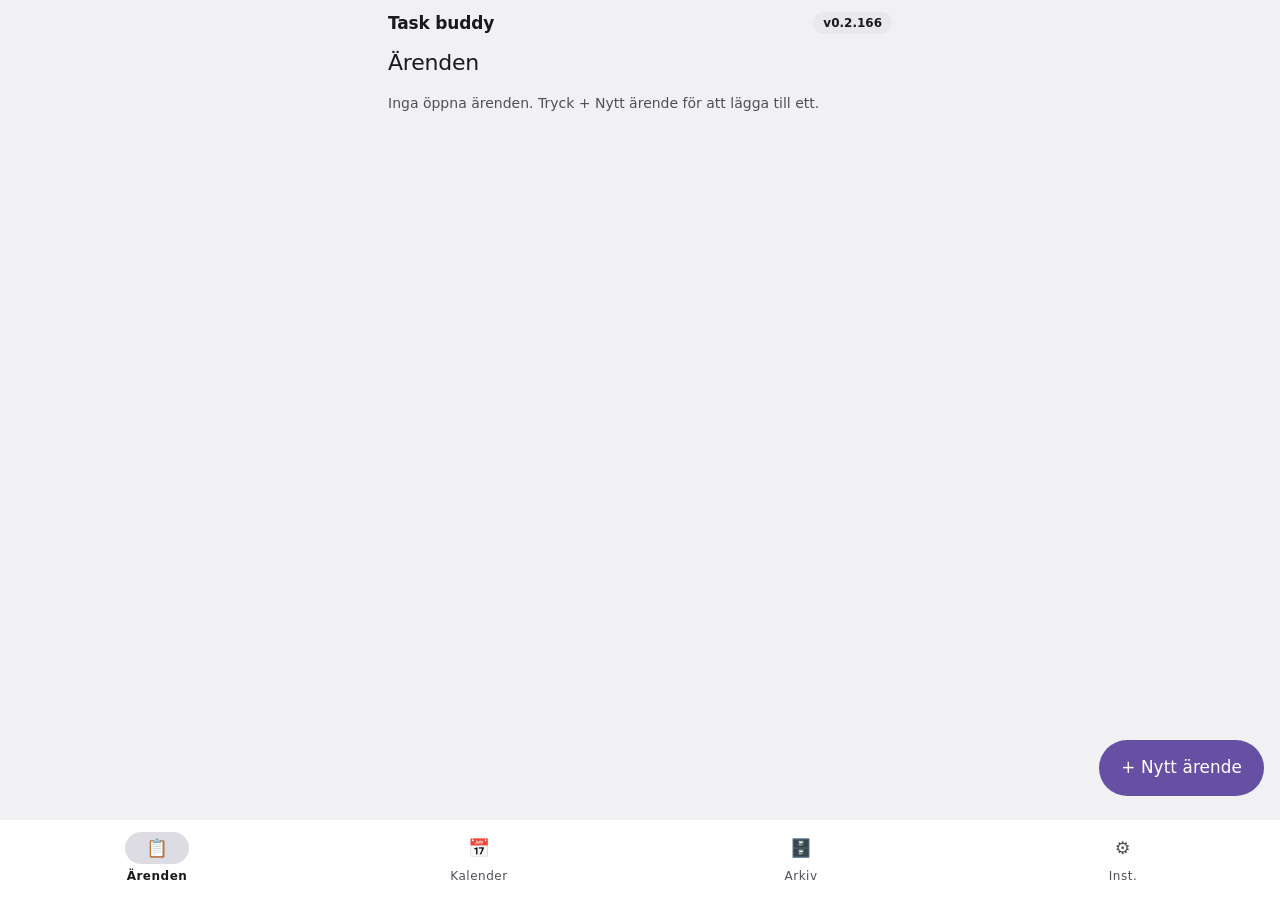
<file: index.html>
<!doctype html>
<html lang="sv">
<head>
  <meta charset="utf-8">
  <meta name="viewport" content="width=device-width, initial-scale=1, maximum-scale=1, viewport-fit=cover">
  <meta http-equiv="Content-Security-Policy" content="default-src 'none'; script-src 'self'; style-src 'self'; connect-src 'none'; img-src 'self'; manifest-src 'self'; worker-src 'self'; object-src 'none'; base-uri 'none'; form-action 'none'; require-trusted-types-for 'script'">
  <meta name="referrer" content="no-referrer">
  <meta name="color-scheme" content="light dark">
  <meta name="theme-color" content="#f1f1f4" media="(prefers-color-scheme: light)">
  <meta name="theme-color" content="#0e0e10" media="(prefers-color-scheme: dark)">
  <title>Task buddy</title>
  <link rel="manifest" href="manifest.webmanifest">
  <link rel="icon" href="icons/icon.svg">
  <link rel="apple-touch-icon" href="icons/icon-180.png">
  <link rel="stylesheet" href="styles.css">
</head>
<body>
  <div id="status" role="status" aria-live="polite"></div>
  <header class="topbar">
    <span class="brand">Task buddy</span>
    <span id="version" class="version" aria-label="Appversion"></span>
  </header>
  <main id="app"></main>
  <nav class="tabbar" aria-label="Vyer">
    <a class="tab" href="#cases" data-view="cases"><span aria-hidden="true">📋</span>Ärenden</a>
    <a class="tab" href="#calendar" data-view="calendar"><span aria-hidden="true">📅</span>Kalender</a>
    <a class="tab" href="#archive" data-view="archive"><span aria-hidden="true">🗄️</span>Arkiv</a>
    <a class="tab" href="#settings" data-view="settings"><span aria-hidden="true">⚙️</span>Inst.</a>
  </nav>
  <!-- In-app manual (Inställningar → Hjälp), cloned by helpCard() in views/settings.js. Built from docs/MANUAL.md by tools/build-help.ps1 – edit only MANUAL.md. -->
  <template id="help-tpl">
    <section class="card help">
      <h2>Hjälp</h2>
      <details><summary>Kom igång</summary>
        <p>Skriv ner det som snurrar i huvudet som ett ärende. Då kan du släppa tanken, appen håller reda på den.</p>
        <p>Tryck + Nytt ärende. Ett tomt ärende öppnas direkt – skriv en rubrik (t.ex. Fixa markisen), så sparas det. Har du mallar står de under rubriken.</p>
        <p>Varje ärende har en rubrik, en kort beskrivning, en deadline (datum och, om du vill, klockslag), delmål och anteckningar. Allt sparas direkt när du lämnar ett fält.</p>
      </details>
      <details><summary>Ärenden</summary>
        <p>Listan visar öppna ärenden med närmast deadline först. Passerade deadlines står i rött, dagens i lila. Ärenden utan deadline hamnar sist.</p>
        <p>Den röda siffran på fliken Ärenden visar hur många som har deadline idag eller som har passerat.</p>
        <p>Ett ärende öppnas i läsläge: rubrik, deadline, vem, beskrivning, delmål och anteckningar som en överskådlig sammanfattning. Du kan bocka av delmål och lägga till en anteckning direkt. Tryck ✎ Ändra för att ändra resten, och Klar med ändringarna för att gå tillbaka till läsläget. Ett nytt ärende öppnas direkt i redigeringsläget.</p>
        <p>Beskrivning: klistra gärna in en längre text, t.ex. en sammanfattning med telefonnummer och pris. Rutan växer med texten.</p>
        <p>Deadline: välj datum. Klockslaget är valfritt. ✕ tar bort deadline.</p>
        <p>Delmål: skriv och tryck Lägg till. Bocka av när de är klara. Siffran i listan (t.ex. 1/3) visar hur många som är klara.</p>
        <p>Anteckningar: skriv vad som hänt, t.ex. Ringde, fick tid 18/11. Den får dagens datum och hamnar överst. Du kan ändra en anteckning direkt i rutan.</p>
      </details>
      <details><summary>Kalender</summary>
        <p>Fliken Kalender visar en månad i taget. Varje ärende med deadline syns som en prick i ärendets färg på sin dag. Klara ärenden är en tom ring, försenade dagar har rött datum.</p>
        <p>Under kalendern står, i datumordning: i den här månaden alla försenade och kommande ärenden (även nästa månads), i en senare månad de kommande från den månaden, och i en tidigare månad den månadens ärenden, även klara. Tryck på en dag för att bara se den dagen, och tryck på dagen igen (eller Hela månaden) för att se hela månaden. Tryck på ett ärende för att öppna det.</p>
        <p>Tryck på en dag och sedan + Nytt ärende för att skapa ett ärende med den dagen som deadline. Utan vald dag skapas ett ärende utan deadline.</p>
        <p>Filtrera på person och färg ovanför kalendern, som i Ärenden. Är du i en annan månad står ↺ efter månadens namn: tryck på namnet för att komma tillbaka till idag.</p>
        <p>Svep åt sidan på kalendern, eller tryck ◀ och ▶, för att byta månad. Tryck på månadens namn för att komma tillbaka till idag.</p>
      </details>
      <details><summary>Färg</summary>
        <p>Tryck på 🎨 (eller färgpricken) uppe till höger i ärendet och välj en färg. ⊘ tar bort färgen.</p>
        <p>Skriv vad färgen betyder i rutan under färgerna (t.ex. Hem), eller under Inställningar → Ärenden → Färger. Det gäller alla ärenden med den färgen och syns bredvid färgen i väljaren, bredvid pricken i ärendet, i listan och i filtret.</p>
        <p>Ärendet har färgen som ram runt om.</p>
        <p>Listan kan filtreras på färg.</p>
      </details>
      <details><summary>Mallar</summary>
        <p>Mallar fungerar som rätterna i Fitness buddy. Har du ett ärende som återkommer, tryck Spara som mall längst ner i ärendet. Rubrik, beskrivning och delmål sparas.</p>
        <p>Under + Nytt ärende finns dina mallar. Tryck på en mall för att starta ett nytt ärende med beskrivning och delmål ifyllda. Har du skrivit en rubrik används den, annars mallens.</p>
        <p>Sparar du en mall med samma rubrik som en befintlig ersätts den.</p>
        <p>Byt namn på eller ta bort mallar under Inställningar → Ärenden → Mallar.</p>
      </details>
      <details><summary>Klart och arkiv</summary>
        <p>När ärendet är löst: tryck ✓ Klar. Det flyttas till Arkiv. Ångra finns direkt efteråt.</p>
        <p>När du bockar av det sista delmålet frågar appen om ärendet ska markeras klart (Markera klart).</p>
        <p>Överst i Ärenden står hur många ärenden som är försenade och hur många som ska vara klara idag.</p>
        <p>I Arkiv kan du söka i rubrik, beskrivning, delmål och anteckningar, och öppna ett ärende igen med Öppna igen (Ångra finns).</p>
        <p>Ta bort flyttar ärendet till Papperskorgen (Inställningar → Ärenden → Papperskorg). Där kan du återställa det eller radera det för gott. Du väljer hur länge ärenden ligger kvar innan de raderas automatiskt.</p>
      </details>
      <details><summary>Personer</summary>
        <p>Lägg till personer under Inställningar → Ärenden → Personer. Då kan du välja vem som gör ett ärende och filtrera listan på person.</p>
        <p>Tar du bort en person försvinner den från alla ärenden. Ångra finns direkt efteråt.</p>
      </details>
      <details><summary>Tidigare version</summary>
        <p>Appen gjordes om 2026-11-22. Typer, kategorier och fält finns inte längre. Dina gamla trådar finns kvar som ärenden: ifyllda fält står nu som rader i beskrivningen, och ett datum som var slutdatum eller deadline blev ärendets deadline.</p>
      </details>
      <details><summary>Bakåt</summary>
        <p>Bakåt stänger det som är öppet (ett ärende, Nytt ärende, papperskorgen eller en dialog) och går sedan tillbaka genom flikarna du besökt. Appen stängs först där du började.</p>
      </details>
      <details><summary>Varför din data är säker här</summary>
        <p>Här finns det som snurrar i huvudet: ärenden, kontakter och vem i familjen som gör vad. Sådant ska inte hamna hos ett företag, en annonsör eller en hackare.</p>
        <p>Ingen server att hacka. De flesta stora läckor sker när ett företags databas med miljontals användares uppgifter hackas. Här finns ingen sådan databas: din data finns bara i din telefon. Den som vill åt den måste komma åt just din telefon.</p>
        <p>Inget att sälja. Många gratisappar – och även betalappar – tjänar pengar på din data eller delar den med partner för annonser och analys. Den här appen har inget konto, ingen analys, ingen reklam och inga spårare. Webbläsaren spärrar dessutom tekniskt alla anrop ut, så datan kan inte skickas iväg ens av misstag.</p>
        <p>Låst backup. Backup-filen krypteras med AES-256 och ditt lösenord. Lägger du den i molnet ser molntjänsten bara obegriplig data.</p>
        <p>Öppen kod. All kod ligger öppet på GitHub och kan granskas av vem som helst.</p>
        <p>Ärligt: inget är 100 % säkert. Det som återstår är din egen telefon – lås den med kod och håll den uppdaterad – ett svagt backup-lösenord, och att appens kod på GitHub Pages inte ändras av någon obehörig. Men för den här sortens uppgifter finns inget säkrare praktiskt sätt än att de aldrig lämnar telefonen.</p>
      </details>
      <details><summary>Språk</summary>
        <p>Appen är på svenska från början. Byt språk under Inställningar → Allmänt → Språk. Din data är densamma på båda språken; det du själv skriver översätts inte.</p>
      </details>
      <details><summary>Backup och flytt</summary>
        <p>Under Inställningar → Allmänt → Data: tryck Spara backup-fil. Filen krypteras alltid med ett lösenord – din kod, som appen skapar åt dig.</p>
        <p>För att läsa tillbaka: tryck Läs in backup-fil, kontrollera sammanfattningen och tryck Ersätt. All nuvarande data ersätts – Ångra finns direkt efteråt.</p>
        <p>Appen påminner om backup varje månad (ändra under Data).</p>
        <p>Under Data ser du hur mycket lagring appen använder. Närmar den sig gränsen (cirka 5 MB): spara en backup-fil och ta bort gamla ärenden.</p>
        <p>Backup-filen låses alltid med din kod: 16 slumpade tecken som appen skapar åt dig första gången den startas och sparar på enheten. Vill du hellre använda en egen kod (t.ex. samma i alla dina appar) trycker du Välj egen kod – den måste ha minst 16 tecken med stor och liten bokstav, siffra och specialtecken, samma krav som den skapade. Backup sparas med ett tryck. Under Inställningar → Data finns Din kod: Visa, Kopiera och Ny kod. Spara koden i din lösenordshanterare – på en ny telefon (eller efter Radera all data) behöver du den för att öppna en backup. Läser du in en backup med en annan kod används den koden sedan för nya backuper. Ny kod gör att gamla backup-filer bara öppnas med den gamla koden (Ångra finns). Appen samlar ingen data – koden är bara en nyckel som skyddar dina backuper.</p>
      </details>
      <details><summary>Installera som app</summary>
        <img class="shot" src="docs/manual/install-android.png" alt="Android: Chrome-menyn ⋮ → Installera app" width="390" loading="lazy">
        <p>Android (Chrome): öppna appens länk, tryck ⋮ uppe till höger och välj Installera app.</p>
        <img class="shot" src="docs/manual/install-ios.png" alt="iPhone: Safari → Dela → Lägg till på hemskärmen" width="390" loading="lazy">
        <p>iPhone (Safari): öppna länken i Safari, tryck Dela (rutan med pilen) och välj Lägg till på hemskärmen → Lägg till.</p>
        <p>Installerad fungerar appen som en vanlig app, även utan nät.</p>
      </details>
      <details><summary>Integritet</summary>
        <p>Appen gör inga anrop – ingen server, ingen analys, inget konto. Allt du skriver finns bara i den här telefonen.</p>
      </details>
    </section>
  </template>
  <template id="help-tpl-en">
    <section class="card help">
      <h2>Help</h2>
      <details><summary>Get started</summary>
        <p>Write down what is on your mind as a task. Then you can let go of the thought – the app keeps track of it.</p>
        <p>Tap + New task. An empty task opens at once – write a title (e.g. Fix the awning) and it is saved. Your templates are shown under the title.</p>
        <p>Every task has a title, a short description, a deadline (date and, if you like, a time), sub-goals and notes. Everything is saved as soon as you leave a field.</p>
      </details>
      <details><summary>Tasks</summary>
        <p>The list shows open tasks with the nearest deadline first. Overdue deadlines are red, today's are purple. Tasks without a deadline come last.</p>
        <p>The red number on the Tasks tab shows how many are due today or overdue.</p>
        <p>A task opens in read mode: title, deadline, who, description, sub-goals and notes as a clear summary. You can tick sub-goals and add a note right away. Tap ✎ Edit to change the rest, and Done editing to go back to read mode. A new task opens straight in edit mode.</p>
        <p>Description: feel free to paste a longer text, e.g. a summary with phone numbers and prices. The box grows with the text.</p>
        <p>Deadline: pick a date. The time is optional. ✕ removes the deadline.</p>
        <p>Sub-goals: type and tap Add. Tick them off when done. The number in the list (e.g. 1/3) shows how many are done.</p>
        <p>Notes: write what happened, e.g. Called, got an appointment 18/11. It gets today's date and goes on top. You can edit a note right in its box.</p>
      </details>
      <details><summary>Calendar</summary>
        <p>The Calendar tab shows one month at a time. Each task with a deadline is a dot in the task's colour on its day. Done tasks are an empty ring, overdue days have a red date.</p>
        <p>Below the calendar, in date order: in this month every overdue and upcoming task (next month's too), in a later month the upcoming ones from that month, and in an earlier month that month's tasks, done ones included. Tap a day to see only that day, and tap it again (or Whole month) to see the whole month. Tap a task to open it.</p>
        <p>Tap a day and then + New task to create a task due that day. With no day selected the task has no deadline.</p>
        <p>Filter by person and colour above the calendar, as in Tasks. In another month ↺ follows the month's name: tap the name to go back to today.</p>
        <p>Swipe sideways on the calendar, or tap ◀ and ▶, to change month. Tap the month's name to go back to today.</p>
      </details>
      <details><summary>Colour</summary>
        <p>Tap 🎨 (or the colour dot) at the top right of the task and pick a colour. ⊘ removes the colour.</p>
        <p>Write what the colour means in the box below the colours (e.g. Home), or under Settings → Tasks → Colours. It applies to every task with that colour and shows next to the colour in the picker, next to the dot in the task, in the list and in the filter.</p>
        <p>The task has the colour as a frame all around.</p>
        <p>The list can be filtered by colour.</p>
      </details>
      <details><summary>Templates</summary>
        <p>Templates work like the dishes in Fitness buddy. For a task that comes back, tap Save as template at the bottom of the task. Title, description and sub-goals are saved.</p>
        <p>Your templates are under + New task. Tap one to start a new task with the description and sub-goals filled in. If you have typed a title it is used, otherwise the template's.</p>
        <p>Saving a template with the same title as an existing one replaces it.</p>
        <p>Rename or remove templates under Settings → Tasks → Templates.</p>
      </details>
      <details><summary>Done and archive</summary>
        <p>When the task is solved: tap ✓ Done. It moves to Archive. Undo is available right after.</p>
        <p>When you tick the last sub-goal, the app offers to mark the task done (Mark done).</p>
        <p>At the top of Tasks you see how many tasks are overdue and how many are due today.</p>
        <p>In Archive you can search titles, descriptions, sub-goals and notes, and reopen a task with Reopen (Undo is available).</p>
        <p>Remove moves the task to the Trash (Settings → Tasks → Trash). There you can restore it or delete it for good. You choose how long tasks stay before they are deleted automatically.</p>
      </details>
      <details><summary>People</summary>
        <p>Add people under Settings → Tasks → People. Then you can choose who does a task and filter the list by person.</p>
        <p>Removing a person removes it from every task. Undo is available right after.</p>
      </details>
      <details><summary>Earlier version</summary>
        <p>The app was rebuilt on 2026-11-22. Types, categories and fields are gone. Your old threads are still here as tasks: filled-in fields are now lines in the description, and a date that was an end date or deadline became the task's deadline.</p>
      </details>
      <details><summary>Back</summary>
        <p>Back closes what is open (a task, New task, the trash or a dialog) and then goes back through the tabs you visited. The app closes only where you started.</p>
      </details>
      <details><summary>Why your data is safe here</summary>
        <p>This app holds what is on your mind: tasks, contacts and who in the family does what. That should not end up with a company, an advertiser or a hacker.</p>
        <p>No server to hack. Most big leaks happen when a company's database with millions of users' data is hacked. There is no such database here: your data is only in your phone. Anyone who wants it has to get into your particular phone.</p>
        <p>Nothing to sell. Many free apps – and paid ones too – make money from your data or share it with partners for ads and analytics. This app has no account, no analytics, no ads and no trackers. The browser also technically blocks every request out, so the data cannot be sent anywhere, not even by mistake.</p>
        <p>Locked backup. The backup file is encrypted with AES-256 and your password. If you put it in the cloud, the cloud service only sees unreadable data.</p>
        <p>Open code. All the code is public on GitHub and can be reviewed by anyone.</p>
        <p>Honestly: nothing is 100 % safe. What remains is your own phone – lock it with a code and keep it updated – a weak backup password, and that the app's code on GitHub Pages is not changed by someone unauthorised. But for this kind of data there is no safer practical way than never letting it leave the phone.</p>
      </details>
      <details><summary>Language</summary>
        <p>The app starts in Swedish. Change the language under Settings → General → Language. Your data is the same in both languages; what you write yourself is not translated.</p>
      </details>
      <details><summary>Backup and moving</summary>
        <p>Under Settings → General → Data: tap Save backup file. The file is always encrypted with a password – your code, which the app creates for you.</p>
        <p>To restore: tap Restore backup file, check the summary and tap Replace. All current data is replaced – Undo is available right afterwards.</p>
        <p>The app reminds you to back up every month (change under Data).</p>
        <p>Under Data you see how much storage the app uses. If it gets close to the limit (about 5 MB): save a backup file and delete old tasks.</p>
        <p>The backup file is always locked with your code: 16 random characters the app creates for you the first time it starts and stores on the device. If you would rather use your own code (e.g. the same in all your apps), tap Choose your own code – it needs at least 16 characters with upper and lower case, a digit and a special character, the same requirements as the created one. A backup takes one tap. Under Settings → Data you find Your code: Show, Copy and New code. Save the code in your password manager – on a new phone (or after Delete all data) you need it to open a backup. If you restore a backup with a different code, that code is used for new backups from then on. New code means old backup files open only with the old code (Undo is available). The app collects no data – the code is just a key that protects your backups.</p>
      </details>
      <details><summary>Install as an app</summary>
        <img class="shot" src="docs/manual/install-android-en.png" alt="Android: Chrome menu ⋮ → Install app" width="390" loading="lazy">
        <p>Android (Chrome): open the app link, tap ⋮ at the top right and choose Install app.</p>
        <img class="shot" src="docs/manual/install-ios-en.png" alt="iPhone: Safari → Share → Add to Home Screen" width="390" loading="lazy">
        <p>iPhone (Safari): open the link in Safari, tap Share (the box with the arrow) and choose Add to Home Screen → Add.</p>
        <p>Installed, the app works like a normal app, even offline.</p>
      </details>
      <details><summary>Privacy</summary>
        <p>The app makes no requests – no server, no analytics, no account. Everything you write is only on this phone.</p>
      </details>
    </section>
  </template>
  <dialog id="confirm-dialog" aria-labelledby="cd-title">
    <form method="dialog">
      <h2 id="cd-title">Radera all data?</h2>
      <p class="muted">All data tas bort från den här enheten. Det går inte att ångra – spara en backup-fil först om du vill kunna få tillbaka den.</p>
      <div class="dlg-actions">
        <button type="submit" class="btn-text" value="cancel">Avbryt</button>
        <button type="submit" class="btn-danger" value="ok" id="cd-ok">Radera</button>
      </div>
    </form>
  </dialog>
  <dialog id="newcode-dialog" aria-labelledby="nk-title">
    <form method="dialog">
      <h2 id="nk-title">Byta kod?</h2>
      <p class="muted">Backup-filer du redan har sparat går bara att öppna med den gamla koden. Har du inte kvar den gamla koden blir de värdelösa. Spara en ny backup direkt efter bytet.</p>
      <div class="dlg-actions">
        <button type="submit" class="btn-text" value="cancel">Avbryt</button>
        <button type="submit" class="btn-danger" value="ok" id="nk-ok">Bara byt</button>
        <button type="submit" class="btn-filled" value="save" id="nk-save">Byt och spara backup</button>
      </div>
    </form>
  </dialog>
  <dialog id="del-dialog" aria-labelledby="del-title" aria-describedby="del-text">
    <form method="dialog">
      <h2 id="del-title">Ta bort?</h2>
      <p class="muted" id="del-text"></p>
      <div class="dlg-actions">
        <button type="submit" class="btn-text" value="cancel" id="del-cancel" autofocus>Avbryt</button>
        <button type="submit" class="btn-danger" value="ok" id="del-ok">Ta bort</button>
      </div>
    </form>
  </dialog>
  <dialog id="type-dialog" aria-labelledby="ty-title">
    <form method="dialog">
      <h2 id="ty-title">Byta typ?</h2>
      <p class="muted" id="ty-text"></p>
      <ul class="ty-list" id="ty-list"></ul>
      <div class="dlg-actions dlg-stack">
        <button type="submit" class="primary" value="keep" id="ty-keep">Behåll som extra fält</button>
        <button type="submit" class="btn-text ty-drop" value="drop" id="ty-drop">Ta bort dem</button>
        <button type="submit" class="btn-text" value="cancel" autofocus>Avbryt</button>
      </div>
    </form>
  </dialog>
  <dialog id="discard-dialog" aria-labelledby="dd-title">
    <form method="dialog">
      <h2 id="dd-title">Släng ändringarna?</h2>
      <p class="muted">Det finns ändringar som inte är sparade.</p>
      <div class="dlg-actions">
        <button type="submit" class="btn-text" value="cancel">Fortsätt redigera</button>
        <button type="submit" class="btn-danger" value="ok" id="dd-ok">Släng</button>
      </div>
    </form>
  </dialog>
  <dialog id="pw-dialog" aria-labelledby="pw-title">
    <form method="dialog" novalidate>
      <h2 id="pw-title">Spara backup-fil</h2>
      <p class="muted" id="pw-text"></p>
      <input type="text" id="pw-user" name="username" autocomplete="username" value="Stress kontroll backup" readonly tabindex="-1" aria-hidden="true" class="sr-only">
      <label class="field" id="pw-1-row"><span>Lösenord</span><input type="password" id="pw-1" name="password" maxlength="200" autocomplete="new-password" autocapitalize="none" autocorrect="off" spellcheck="false"></label>
      <label class="field" id="pw-2-row"><span>Upprepa lösenord</span><input type="password" id="pw-2" name="confirm-password" maxlength="200" autocomplete="new-password" autocapitalize="none" autocorrect="off" spellcheck="false"></label>
      <label class="check" id="pw-show-row"><input type="checkbox" id="pw-show" autocomplete="off"> Visa lösenord</label>
      <div class="pw-preview-row"><p class="pw-preview" id="pw-preview" aria-hidden="true" hidden></p><button type="button" class="btn-text" id="pw-copy" hidden>Kopiera</button></div>
      <button type="button" class="btn-text" id="pw-gen">Skapa slumpmässigt lösenord</button>
      <p class="muted small" id="pw-note" role="status"></p>
      <p class="muted small" id="pw-hint">Minst 16 tecken med stor och liten bokstav, siffra och specialtecken. Välj inte ett vanligt ord + årtal.</p>
      <p class="muted" id="pw-warn"></p>
      <p class="import-error small" id="pw-error" role="alert"></p>
      <div class="dlg-actions">
        <button type="button" class="btn-text" id="pw-cancel">Avbryt</button>
        <button type="submit" class="btn-filled" id="pw-ok">Spara krypterad</button>
      </div>
    </form>
  </dialog>
  <dialog id="import-dialog" aria-labelledby="imp-title">
    <form method="dialog">
      <h2 id="imp-title">Ersätta all data?</h2>
      <p id="imp-sum"></p>
      <p class="muted" id="imp-note">All nuvarande data i appen ersätts. Du kan ångra direkt efteråt.</p>
      <div class="dlg-actions">
        <button type="submit" class="btn-text" value="cancel">Avbryt</button>
        <button type="submit" class="btn-filled" value="ok" id="imp-ok">Ersätt</button>
      </div>
    </form>
  </dialog>
  <dialog id="backup-dialog" aria-labelledby="bk-title">
    <form method="dialog">
      <h2 id="bk-title">Dags för backup?</h2>
      <p id="bk-sum"></p>
      <p class="muted">All data finns bara på den här enheten. Påminnelsen ändrar du under Inställningar → Allmänt → Data.</p>
      <div class="dlg-actions">
        <button type="submit" class="btn-text" value="later" id="bk-later">Inte nu</button>
        <button type="submit" class="btn-filled" value="save" id="bk-ok">Spara backup</button>
      </div>
    </form>
  </dialog>
  <div id="snackbar" role="status" aria-live="polite" hidden><span id="snack-text"></span><button type="button" id="snack-action"></button></div>
  <script src="i18n.js"></script>
  <script src="install.js" data-prefix="sk"></script>
  <script src="i18n-en.js"></script>
  <script src="version.js"></script>
  <script src="backup.js"></script>
  <script src="csv.js"></script>
  <script type="module" src="app.js"></script>
</body>
</html>
</file>
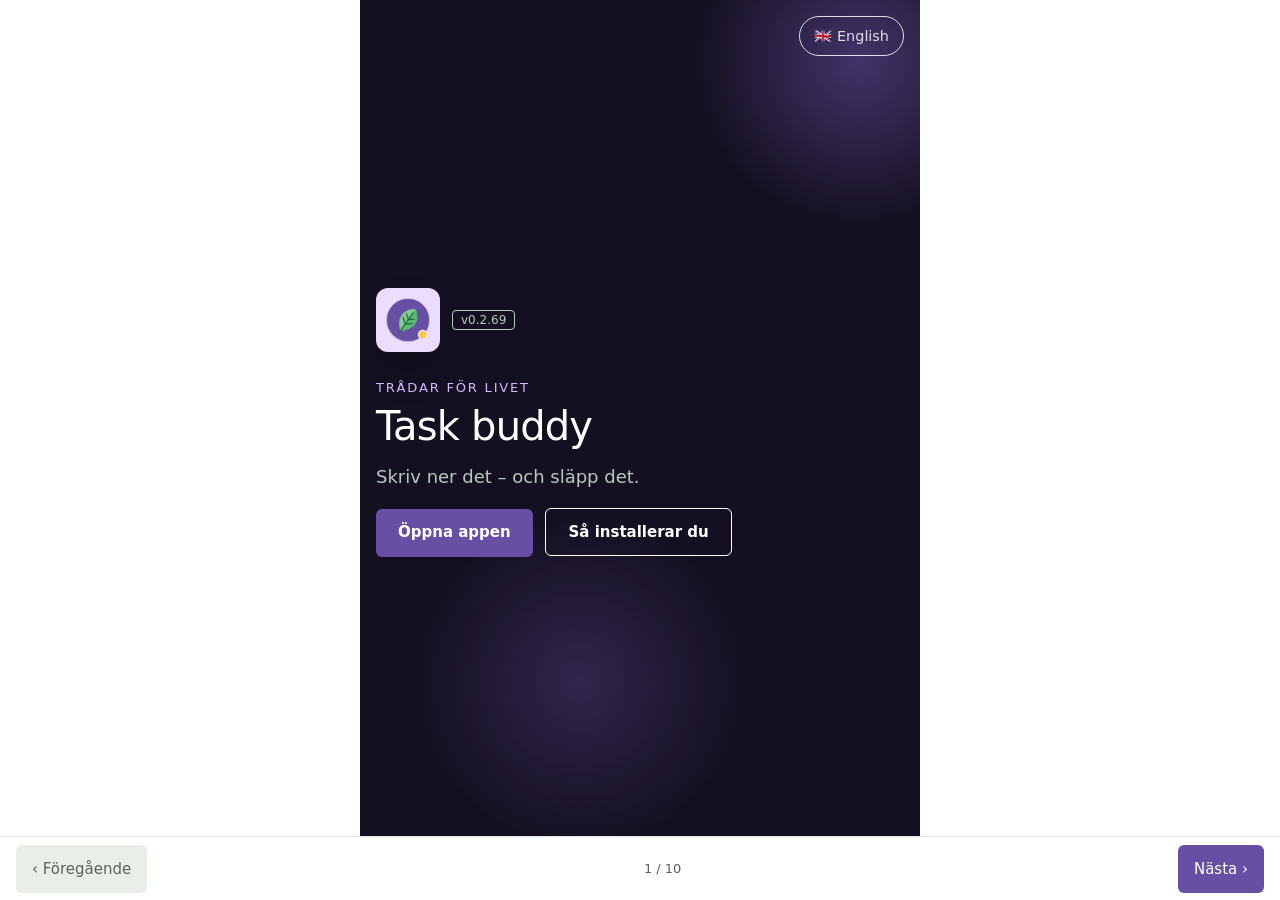
<file: docs/presentation.html>
<!doctype html>
<html lang="sv">
<head>
<meta charset="utf-8">
<meta name="viewport" content="width=device-width, initial-scale=1, viewport-fit=cover">
<meta http-equiv="Content-Security-Policy" content="default-src 'none'; script-src 'self'; style-src 'self'; require-trusted-types-for 'script'; img-src 'self'; manifest-src 'self'; worker-src 'self'; object-src 'none'; base-uri 'none'; form-action 'none'">
<meta name="referrer" content="no-referrer">
<meta name="color-scheme" content="light dark">
<meta name="theme-color" content="#fef7ff" media="(prefers-color-scheme: light)">
<meta name="theme-color" content="#141218" media="(prefers-color-scheme: dark)">
<link rel="icon" href="../icons/icon-192.png">
<title>Task buddy</title>
<link rel="stylesheet" href="presentation.css?v=2">
</head>
<body>

<main class="deck" id="deck">

  <section class="title">
    <div class="glow"></div><div class="glow g2"></div>
    <div class="hero">
      <div class="icons"><img src="../icons/icon-192.png" alt=""><span class="ver">v0.2.69</span></div>
      <span class="eyebrow">Trådar för livet</span>
      <h1>Task buddy</h1>
      <p class="lead">Skriv ner det – och släpp det.</p>
      <p><a class="cta" href="../" target="_blank" rel="noopener">Öppna appen</a> <a class="cta" href="#installera">Så installerar du</a></p>
    </div>
  </section>

  <section>
    <span class="eyebrow">Problemet</span>
    <h2>Varför den här appen?</h2>
    <p class="lead">Saker som snurrar i huvudet tar energi. När ett symptom, en jobbansökan eller ett husköp finns nedskrivet med nästa steg kan du släppa tanken – appen håller reda på den åt dig.</p>
  </section>

  <section>
    <span class="eyebrow">Appen</span>
    <h2>Så ser det ut</h2>
    <div class="shots">
      <img src="screenshots/cases.png" alt="Trådar">
      <img src="screenshots/overview.png" alt="Överblick">
      <img src="screenshots/archive.png" alt="Arkiv">
    </div>
    <p class="cap">Trådar · Överblick · Arkiv – påhittad exempeldata</p>
  </section>

  <section>
    <span class="eyebrow">Trådar</span>
    <h2>En tråd per sak som snurrar</h2>
    <div class="cols">
      <div class="card"><div class="ic" aria-hidden="true">🧩</div><h3>Typer med rätt fält</h3><p>Symptom, Jobbansökan, Ekonomi, Försäkringskassan och fler – var och en med fält i logisk ordning. Gör egna typer med text, datum, tal, bock och val i lista.</p></div>
      <div class="card"><div class="ic" aria-hidden="true">✅</div><h3>Delmål och logg</h3><p>Bocka av nästa steg med datum. Skriv korta anteckningar – Ringde, fick tid 18/11 – så minns du var du är.</p></div>
      <div class="card"><div class="ic" aria-hidden="true">↻</div><h3>Återkommer varje år</h3><p>Bilskatt, service, deklaration: arkivera tråden så skapas nästa, med alla datum flyttade framåt.</p></div>
      <div class="card"><div class="ic" aria-hidden="true">🗄️</div><h3>Arkiv och papperskorg</h3><p>Lösta trådar sparas komprimerat – runt 10 000 ryms i telefonen. Borttaget går att ångra.</p></div>
    </div>
  </section>

  <section>
    <span class="eyebrow">Överblick</span>
    <h2>Se vad som brinner – på en skärm</h2>
    <div class="cols">
      <div class="card"><div class="ic" aria-hidden="true">🔴</div><h3>Aktuellt</h3><p>Försenat, idag och imorgon överst. Sedan det som närmar sig inom din påminnelsetid – med en röd siffra på fliken.</p></div>
      <div class="card"><div class="ic" aria-hidden="true">⏰</div><h3>Deadlines</h3><p>Fält som Klart senast och Förfaller syns även när datumet passerat, tills du gjort något åt dem.</p></div>
      <div class="card"><div class="ic" aria-hidden="true">📊</div><h3>Siffror som går att trycka på</h3><p>Öppna trådar, delmål kvar och stängda senaste månaden. Per kategori i färg, och vad som kommer de närmaste veckorna.</p></div>
    </div>
  </section>

  <section>
    <span class="eyebrow">Personer</span>
    <h2>Vem gör vad i familjen</h2>
    <div class="cols">
      <div class="card"><div class="ic" aria-hidden="true">👤</div><h3>Vem utför</h3><p>Välj person per tråd och filtrera listan: allt som är ditt, din sambos – eller det ingen tagit än.</p></div>
      <div class="card"><div class="ic" aria-hidden="true">🗂️</div><h3>Egna egenskaper</h3><p>Relation, född, telefon, skola – eller egna som Allergier och Skostorlek. Samma egenskaper för alla, i den ordning du vill.</p></div>
      <div class="card"><div class="ic" aria-hidden="true">🕗</div><h3>Arbetstid per person</h3><p>40 timmar för den ena, 30 för den som jobbar 75 %. Används när appen räknar timmar borta.</p></div>
    </div>
  </section>

  <section>
    <span class="eyebrow">Försäkringskassan</span>
    <h2>VAB utan att tappa en dag</h2>
    <p>Välj ersättning i en lista – VAB, föräldrapenning, sjukpenning och fler, eller egna. Lägg in dagarna direkt när de händer.</p>
    <div class="flow">
      <div class="fbox"><b>1 · Lägg till dagen</b>Datum, vilket barn och hur länge du hann jobba – t.ex. 2 timmar innan hämtningen.</div>
      <div class="farr" aria-hidden="true">↓</div>
      <div class="fbox"><b>2 · Appen räknar</b>En arbetsdag är din veckotid ÷ 5. 8 tim − 2 tim jobbat = 6 tim borta, att ansöka om.</div>
      <div class="farr" aria-hidden="true">↓</div>
      <div class="fbox"><b>3 · Bocka av när du ansökt</b>Varje dag för sig. Listan visar 1 av 2 ansökta, så du ser direkt vad som är kvar.</div>
    </div>
  </section>

  <section>
    <span class="eyebrow">Din data är din</span>
    <h2>Inget lämnar telefonen</h2>
    <table class="cmp">
      <tr><th></th><th>Vanliga appar</th><th>Mina appar</th></tr>
      <tr><td>Din data</td><td>På företagets server – kan läcka eller säljas</td><td><b>Bara i telefonen</b></td></tr>
      <tr><td>Konto</td><td>Krävs, med e-post och lösenord</td><td><b>Inget</b></td></tr>
      <tr><td>Backup</td><td>I företagets moln</td><td><b>Låst fil</b> med ett starkt lösenord som skapas åt dig – samma hårda kryptering som är praxis hos banker</td></tr>
      <tr><td>Reklam och spårning</td><td>Ofta</td><td><b>Aldrig</b></td></tr>
    </table>
    <p class="note">Så fort data lämnar appen via backup är den skyddad med den här krypteringen. Lösenordet hittar du under Inställningar – spara det i din lösenordshanterare. Det finns aldrig i filen, och utan det öppnas den inte.</p>
  </section>

  <section id="installera">
    <span class="eyebrow">Kom igång</span>
    <h2>Spara som app på hemskärmen</h2>
    <p class="lead">Ingen app-butik behövs. En genväg på hemskärmen startar appen i eget fönster utan adressfält – den ser ut och fungerar som en vanlig app, även utan nät.</p>
    <div class="cols">
      <div class="card"><div class="ic" aria-hidden="true">🤖</div><h3>Android</h3><p>Öppna i Chrome, Brave eller Samsung Internet. Tryck på ⋮ och välj Installera app eller Lägg till på startskärmen.</p></div>
      <div class="card"><div class="ic" aria-hidden="true">🍎</div><h3>iPhone och iPad</h3><p>Öppna i Safari. Tryck på Dela (fyrkanten med pil uppåt), välj Lägg till på hemskärmen och sedan Lägg till.</p></div>
    </div>
    <p>Adress: <a class="url" href="../" target="_blank" rel="noopener">flyinggooner.github.io/Stress-control</a></p>
    <p class="note">Öppnade du länken i Messenger eller en annan app? Välj först Öppna i webbläsare – annars går det inte att installera.</p>
  </section>

  <section class="title">
    <div class="glow"></div><div class="glow g2"></div>
    <div class="hero">
      <span class="eyebrow">Sammanfattning</span>
      <h1>Enkelt för användaren.<br>Genomtänkt bakom kulisserna.</h1>
      <p class="lead">Trådar, delmål, personer och VAB-dagar – allt i telefonen, inget hos någon annan. Skriv ner det – och släpp det.</p>
      <p><a class="cta" href="../" target="_blank" rel="noopener">Öppna appen</a></p>
    </div>
  </section>

</main>
<nav class="nav" aria-label="Bläddra">
  <button type="button" class="prev" id="prev">‹ Föregående</button>
  <span class="count" id="count" aria-live="polite"></span>
  <button type="button" class="next" id="next">Nästa ›</button>
</nav>

<script src="../i18n.js"></script>
<script src="presentation-en.js?v=2"></script>
<script src="presentation.js?v=2"></script>
</body>
</html>
</file>
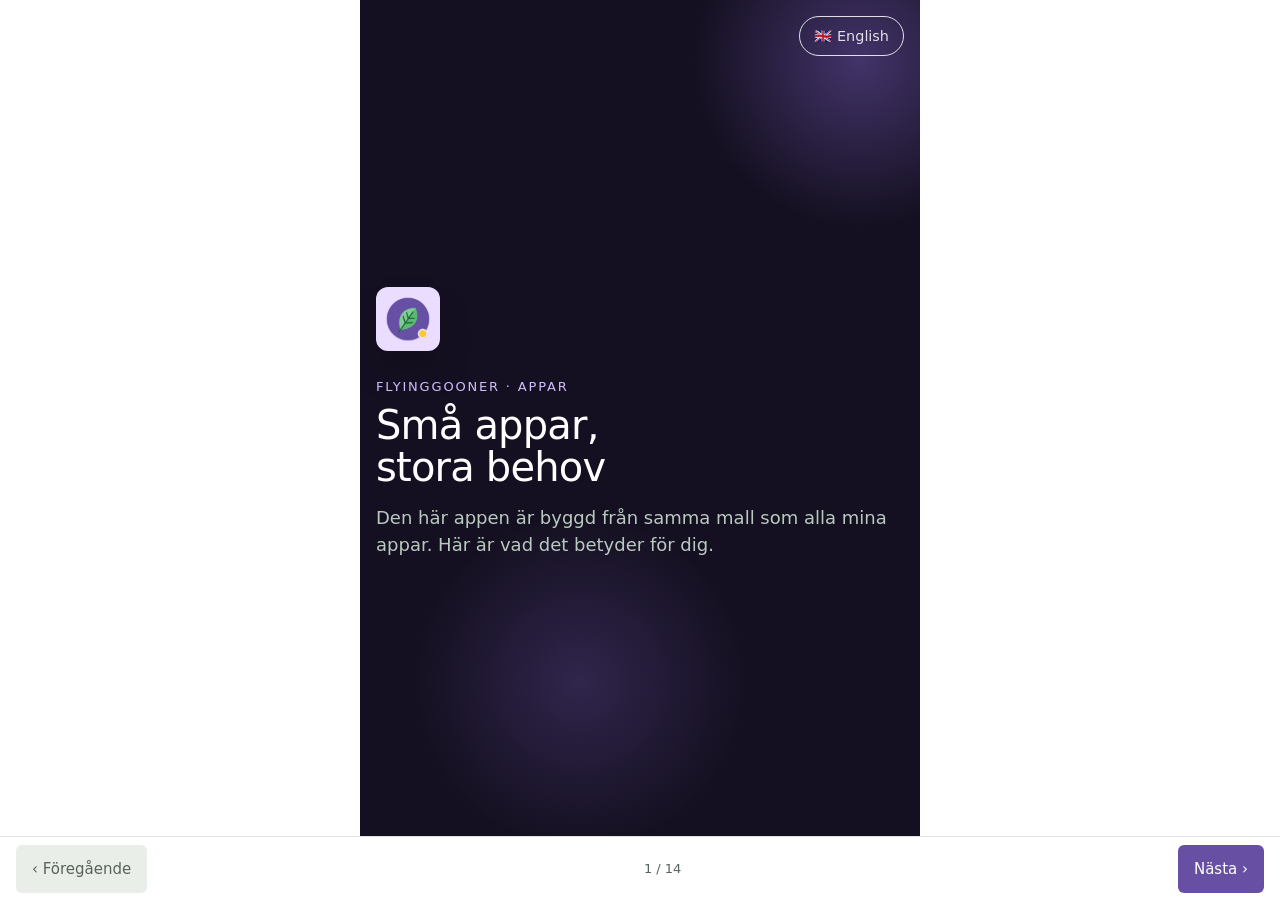
<file: docs/standard.html>
<!doctype html>
<html lang="sv">
<head>
<meta charset="utf-8">
<meta name="viewport" content="width=device-width, initial-scale=1, viewport-fit=cover">
<meta http-equiv="Content-Security-Policy" content="default-src 'none'; script-src 'self'; style-src 'self'; require-trusted-types-for 'script'; img-src 'self'; manifest-src 'self'; worker-src 'self'; object-src 'none'; base-uri 'none'; form-action 'none'">
<meta name="referrer" content="no-referrer">
<meta name="color-scheme" content="light dark">
<link rel="icon" href="../icons/icon-192.png">
<title>Små appar, stora behov</title>
<link rel="stylesheet" href="presentation.css">
</head>
<body>
<!-- Gemensam sida för alla appar. Ändras bara i template/docs/standard.html (sync-shared.ps1 kopierar ut den). Färgen kommer från appens presentation.css. -->

<main class="deck" id="deck">

  <section class="title">
    <div class="glow"></div><div class="glow g2"></div>
    <div class="hero">
      <div class="icons"><img src="../icons/icon-192.png" alt=""></div>
      <span class="eyebrow">flyinggooner · Appar</span>
      <h1>Små appar,<br>stora behov</h1>
      <p class="lead">Den här appen är byggd från samma mall som alla mina appar. Här är vad det betyder för dig.</p>
    </div>
  </section>

  <section>
    <span class="eyebrow">Filosofi</span>
    <h2>Tre principer bakom varje app</h2>
    <div class="cols">
      <div class="card"><div class="ic" aria-hidden="true">🎯</div><h3>Ett tydligt fokus</h3><p>Varje app svarar på en enda fråga. Allt annat väljs aktivt bort.</p></div>
      <div class="card"><div class="ic" aria-hidden="true">🔒</div><h3>Integritet först</h3><p>Ingen inloggning, ingen spårning. Data stannar på telefonen, och webbläsaren stänger ute allt som inte är appens eget.</p></div>
      <div class="card"><div class="ic" aria-hidden="true">⚡</div><h3>Ren webb</h3><p>Inga ramverk, inga beroenden. Liten, snabb och lätt att granska – hela appen ryms i en enda fil.</p></div>
    </div>
  </section>

  <section>
    <span class="eyebrow">Det du får</span>
    <h2>Varje app har det här från dag ett</h2>
    <div class="cols">
      <div class="card"><div class="ic" aria-hidden="true">📱</div><h3>En riktig app i mobilen</h3><p>Installeras från webben på 30 sekunder, startar i eget fönster och fungerar utan nät.</p></div>
      <div class="card"><div class="ic" aria-hidden="true">🔐</div><h3>Låst backup</h3><p>Spara allt som en fil som bara ditt lösenord öppnar – samma typ av kryptering som banker använder. Byt telefon utan att tappa något.</p></div>
      <div class="card"><div class="ic" aria-hidden="true">🏠</div><h3>Din data stannar hos dig</h3><p>Inget konto, ingen server, ingen reklam, inga spårare.</p></div>
      <div class="card"><div class="ic" aria-hidden="true">🎨</div><h3>Snygg och lätt att använda</h3><p>Meny nertill för tummen, stora knappar, ljust och mörkt tema som följer telefonen.</p></div>
      <div class="card"><div class="ic" aria-hidden="true">📖</div><h3>Hjälp inbyggd</h3><p>Manual i appen, en presentation och en beskrivning av hur den fungerar.</p></div>
      <div class="card"><div class="ic" aria-hidden="true">✅</div><h3>Testad före varje version</h3><p>Automatiska tester kontrollerar säkerhet och funktioner. Underkänt test = ingen ny version.</p></div>
    </div>
  </section>

  <section>
    <span class="eyebrow">Automatiska tester</span>
    <h2>Ett tryck – och allt kontrolleras</h2>
    <p>Varje ändring går genom samma PowerShell-skript. Inget steg kan glömmas, och inget släpps om något är fel.</p>
    <div class="flow">
      <div class="fbox"><b>1 · Säkerhetskontroll</b>Letar igenom all kod efter sådant som inte får finnas: kod utifrån, anrop till okända servrar, osäker lagring. Hittas något stoppas allt.</div>
      <div class="farr" aria-hidden="true">↓</div>
      <div class="fbox"><b>2 · Funktionstester</b>Appen startas i en riktig webbläsare och används som en människa skulle: knappar trycks, data sparas, backup läses in.</div>
      <div class="farr" aria-hidden="true">↓</div>
      <div class="fbox"><b>3 · Ny version</b>Först när allt är grönt får appen ett nytt versionsnummer. Innan den laddas upp körs allt en gång till.</div>
      <div class="farr" aria-hidden="true">↓</div>
      <div class="fbox"><b>4 · Granskning</b>Ändringar som rör säkerheten granskas dessutom separat innan de publiceras.</div>
    </div>
  </section>

  <section>
    <span class="eyebrow">Det har redan hänt</span>
    <h2>När känslig data läcker</h2>
    <p class="lead">Verkliga intrång hos stora tjänster som sparar samma sorts data som de här apparna. Vilka bolagen var spelar mindre roll – det är datan som gör ont.</p>
    <div class="cols">
      <div class="card"><div class="ic" aria-hidden="true">🥗</div><h3>Kaloriapp · 2018</h3><p>En av världens största kaloriappar tappade 150 miljoner konton: e-post, användarnamn och lösenord – nyckeln till dagboken med vikt och mat.</p></div>
      <div class="card"><div class="ic" aria-hidden="true">🧠</div><h3>Terapijournaler · 2020</h3><p>En psykoterapiklinik hackades. Anteckningar om oro och mående från tiotusentals samtal läckte, och patienterna utpressades en och en.</p></div>
      <div class="card"><div class="ic" aria-hidden="true">💳</div><h3>Hela ekonomin · 2017</h3><p>Hos en kreditupplysningsfirma kom angripare åt personnummer, adresser och kreditdata för nära 150 miljoner människor.</p></div>
      <div class="card"><div class="ic" aria-hidden="true">🎒</div><h3>Barnens uppgifter · 2024</h3><p>En skolplattform hackades. Namn, adresser och i vissa fall hälsouppgifter för tiotals miljoner elever kom ut.</p></div>
    </div>
    <p class="note">Gemensamt: datan låg samlad på en server. I de här apparna finns ingen sådan server.</p>
  </section>

  <section>
    <span class="eyebrow">Affärsmodellen</span>
    <h2>Det som säljs – utan intrång</h2>
    <p class="lead">Läckor är olyckor. Det här är inte det – det är så många appar tjänar pengar. Alla fall ledde till böter eller förlikning hos amerikanska myndigheter.</p>
    <div class="cols">
      <div class="card"><div class="ic" aria-hidden="true">🩸</div><h3>Mens och graviditet</h3><p>En mensapp delade användarnas uppgifter om mens och graviditet med annons- och analysföretag – trots löfte om motsatsen.</p></div>
      <div class="card"><div class="ic" aria-hidden="true">🛋️</div><h3>Psykisk hälsa</h3><p>En terapitjänst på nätet skickade svar om användarnas mående till sociala medier, för riktad reklam.</p></div>
      <div class="card"><div class="ic" aria-hidden="true">💊</div><h3>Mediciner</h3><p>En recepttjänst delade vilka läkemedel och diagnoser användarna hade med stora annonsplattformar.</p></div>
      <div class="card"><div class="ic" aria-hidden="true">🏦</div><h3>Varje köp</h3><p>Bankkopplade budgettjänster kan sälja transaktioner – var du handlar och vad du tjänar – avidentifierade, till investerare och analysföretag.</p></div>
    </div>
    <p class="note">Är du bekväm med att din vikt, din oro eller din lön blir en vara? De här apparna har inget att sälja: inget konto, ingen server, ingen analys.</p>
  </section>

  <section>
    <span class="eyebrow">Varför det är säkrare</span>
    <h2>Ingen server – inget att stjäla</h2>
    <p class="lead">Känslig data läcker oftast på två sätt: ett företags databas hackas, eller företaget säljer och delar den. En budgetapp vet allt om din ekonomi, en hälsoapp din vikt, en familjeapp dina barns namn.</p>
    <div class="cols">
      <div class="card"><div class="ic" aria-hidden="true">🏦</div><h3>Ingen databas att hacka</h3><p>Vanliga appar samlar miljontals användare på ett ställe – ett drömmål för hackare. Här finns datan bara i din telefon.</p></div>
      <div class="card"><div class="ic" aria-hidden="true">🙅</div><h3>Inget att sälja</h3><p>Inget konto, ingen analys, ingen reklam. Webbläsaren spärrar anrop ut, så datan kan inte skickas iväg – ens av misstag.</p></div>
      <div class="card"><div class="ic" aria-hidden="true">🔐</div><h3>Låst även i molnet</h3><p>Backupen krypteras med AES-256 och ditt lösenord innan den lämnar telefonen. Molntjänsten ser bara obegriplig data.</p></div>
    </div>
    <p class="note">Ärligt: inget är 100 % säkert – lås telefonen, håll den uppdaterad och välj ett starkt lösenord. Men utan server finns inget centralt att stjäla.</p>
  </section>

  <section>
    <span class="eyebrow">Låst backup</span>
    <h2>Ett lösenord från start – sedan ett tryck</h2>
    <p class="lead">Ingen inloggning, bara nyckeln till dina backup-filer. Ingen server kan rädda datan, så backupen är din livlina.</p>
    <div class="cols">
      <div class="card"><div class="ic" aria-hidden="true">🗝️</div><h3>Därför från start</h3><p>Valt från början blir backup ett enda tryck – telefonen kommer ihåg lösenordet. Har du redan en backup läser du in den i stället.</p></div>
      <div class="card"><div class="ic" aria-hidden="true">🎲</div><h3>Låt appen välja</h3><p>Backupen låses med AES-256, och varje gissning måste först räkna 600 000 varv (PBKDF2-SHA256). Det gör varje försök extremt långsamt: 16 slumpade tecken tar längre tid att gissa än universum funnits, även med 1 000 grafikkort. Sommar2024! faller ändå på en dag – det finns i gissningslistorna.</p></div>
      <div class="card"><div class="ic" aria-hidden="true">📲</div><h3>Ny telefon</h3><p>Spara backup-fil med ett tryck, med påminnelse varje månad. På nya telefonen: läs in filen, skriv lösenordet och tryck Ersätt.</p></div>
      <div class="card"><div class="ic" aria-hidden="true">⚠️</div><h3>Spara lösenordet</h3><p>Det finns aldrig i filen. Utan det öppnas backupen inte – inte ens av utvecklaren. Lägg det i din lösenordshanterare.</p></div>
    </div>
    <p class="note">Krypteringen skyddar filen när den lämnar telefonen. I telefonen skyddar skärmlåset.</p>
  </section>

  <section>
    <span class="eyebrow">Kvalitetsstämpel</span>
    <h2>Säkerhetstestad – i alla appar</h2>
    <h3 class="checks-h">Säkerhetskontroll</h3>
    <ul class="checks">
      <li><b>Bara appens egen kod körs</b><span>webbläsaren blockerar allt annat.</span></li>
      <li><b>Inget lämnar telefonen</b><span>appen pratar inte med servrar – undantag bara efter granskning, t.ex. fotbollsresultat.</span></li>
      <li><b>Din data stannar hos dig</b><span>appen rör bara sina egna uppgifter.</span></li>
      <li><b>Låst backup</b><span>lösenordet finns aldrig i filen – bara i telefonen, om du vill.</span></li>
    </ul>
    <h3 class="checks-h">Funktionstester</h3>
    <ul class="checks">
      <li><b>Trasiga filer stoppas</b><span>en backup som någon ändrat i läses inte in.</span></li>
      <li><b>Inget innehåll kan bli kod</b><span>allt visas som vanlig text.</span></li>
      <li><b>Backup tur och retur</b><span>det du sparar är exakt det du får tillbaka.</span></li>
    </ul>
  </section>

  <section>
    <span class="eyebrow">Design</span>
    <h2>Samma formspråk, egen färg</h2>
    <div class="card">
      <h3>Material Design 3, byggd för mobilen</h3>
      <p>Varje app har en egen nyckelfärg som styr allt. Nästan kantigt och tätt, ljust och mörkt tema.</p>
      <div class="palette"><div class="sw p">primary</div><div class="sw c">container</div><div class="sw s">surface</div><div class="sw d">dark</div></div>
      <div class="shapes"><div class="shape r8">Kort · 8 px</div><div class="shape r4">Chip · 4 px</div><div class="shape r6">Knapp · 6 px</div><div class="shape r12">Dialog · 12 px</div></div>
      <p class="note">Bottenmeny för tummen · tryckytor ≥ 48 px · systemtypsnitt</p>
    </div>
  </section>

  <section>
    <span class="eyebrow">Struktur</span>
    <h2>Samma struktur, varje gång</h2>
<pre><em>index.html</em>  styles.css  app.js
store.js  backup.js  <em>sw.js</em>
<em>docs/</em>   SPEC · MANUAL · presentation
<em>tools/</em>  tester · bygge
<em>dist/</em>   testfil med allt inbakat</pre>
    <ol class="steps">
      <li>Ny app startas från en gemensam mall</li>
      <li>Spec först – idé, mål och det som medvetet inte byggs</li>
      <li>Säkerhet prövas före bygget och granskas före uppladdning</li>
      <li>Det som blir bättre i en app förs in i alla</li>
    </ol>
  </section>

  <section>
    <span class="eyebrow">Apparna</span>
    <h2>Byggda på samma grund</h2>
    <div class="flow">
      <div class="fbox"><b>Simple nutrition</b>Vanor först – kalorier som stöd när du vill. Livsmedelsverkets data.<span class="kv"><span class="url">flyinggooner.github.io/simple-nutrition</span></span></div>
      <div class="fbox"><b>Budget buddy</b>Planera ekonomin månad för månad – inte varje kvitto.<span class="kv"><span class="url">flyinggooner.github.io/budget-buddy</span></span></div>
      <div class="fbox"><b>Football, not soccer</b>Tabellen, matcherna och ditt lag – 16 ligor och turneringar.<span class="kv"><span class="url">flyinggooner.github.io/Football-not-soccer</span></span></div>
      <div class="fbox"><b>Stress control</b>Skriv ner det som snurrar – trådar med delmål, deadlines, personer och VAB-dagar.<span class="kv"><span class="url">flyinggooner.github.io/Stress-control</span></span></div>
    </div>
  </section>

  <section>
    <span class="eyebrow">Kom igång</span>
    <h2>Spara som app på hemskärmen</h2>
    <p class="lead">Ingen app-butik behövs. En genväg på hemskärmen startar appen i eget fönster utan adressfält – den ser ut och fungerar som en vanlig app, även utan nät.</p>
    <div class="cols">
      <div class="card"><div class="ic" aria-hidden="true">🤖</div><h3>Android</h3><p>Öppna i Chrome, Brave eller Samsung Internet. Tryck på ⋮ och välj Installera app eller Lägg till på startskärmen.</p></div>
      <div class="card"><div class="ic" aria-hidden="true">🍎</div><h3>iPhone och iPad</h3><p>Öppna i Safari. Tryck på Dela (fyrkanten med pil uppåt), välj Lägg till på hemskärmen och sedan Lägg till.</p></div>
    </div>
    <p class="note">Öppnade du länken i Messenger eller en annan app? Välj först Öppna i webbläsare – annars går det inte att installera.</p>
  </section>

  <section class="title">
    <div class="glow"></div><div class="glow g2"></div>
    <div class="hero">
      <span class="eyebrow">Sammanfattning</span>
      <h1>Små appar,<br>stora behov.</h1>
      <p class="lead">Nästa app – kanske din – byggs från samma mall: låst backup, din data hos dig, testad före varje version och genomtänkt från dag ett.</p>
    </div>
  </section>

</main>
<nav class="nav" aria-label="Bläddra">
  <button type="button" class="prev" id="prev">‹ Föregående</button>
  <span class="count" id="count" aria-live="polite"></span>
  <button type="button" class="next" id="next">Nästa ›</button>
</nav>

<script src="../i18n.js"></script>
<script src="presentation-en.js"></script>
<script src="presentation.js"></script>
</body>
</html>
</file>
<file: styles.css>
/* Material 3 – shared creator style (see ../STIL.md). Seed colour: #6750a4. Shared components from simple-nutrition/styles.css; only what this app uses. */
:root {
  /* M3 roles (light) */
  --primary: #6750a4; --on-primary: #ffffff;
  --primary-container: #eaddff; --on-primary-container: #21005d;
  --surface: #fef7ff; --surface-container: #f3edf7; --surface-container-high: #ece6f0;
  --secondary-container: #e2e2e6; --on-secondary-container: #1a1a1d;
  --on-surface: #1d1b20; --on-surface-variant: #49454f; --outline: #79747e; --outline-variant: #cac4d0;
  /* Legacy names used across the app, mapped onto roles */
  --bg: var(--surface); --card: var(--surface-container); --fg: var(--on-surface); --muted: var(--on-surface-variant);
  --line: var(--outline-variant); --accent: var(--primary); --accent-soft: var(--primary-container);
  /* Semantic outcome colours */
  --ok: var(--primary); --dev: #8a5a00; --cheat: #9a4058; --skip: #707973;
  --r-xs: 4px; --r-sm: 8px; --r-md: 12px; --r-lg: 20px; --r-xl: 28px; --r-full: 999px; /* shape scale, see ../STIL.md */
  color-scheme: light dark;
  --font: Roboto, "Roboto Flex", system-ui, -apple-system, "Segoe UI", sans-serif;
}
@media (prefers-color-scheme: dark) {
  :root {
    --primary: #d0bcff; --on-primary: #381e72;
    --primary-container: #4f378b; --on-primary-container: #eaddff;
    --surface: #0e0e10; --surface-container: #1a1a1d; --surface-container-high: #26262a;
    --secondary-container: #3a3a40; --on-secondary-container: #f2f2f4;
    --on-surface: #ececee; --on-surface-variant: #babac1; --outline: #7c7c84; --outline-variant: #34343a;
    --ok: var(--primary); --dev: #ffb95c; --cheat: #ffb1c3; --skip: #8a938c;
  }
}
* { box-sizing: border-box; }
html { -webkit-text-size-adjust: 100%; }
body { margin: 0; background: var(--bg); color: var(--fg); font: 16px/1.5 var(--font);
  padding: env(safe-area-inset-top) 16px calc(96px + env(safe-area-inset-bottom)); max-width: 520px; margin-inline: auto;
  -webkit-tap-highlight-color: transparent; }
button, input { font: inherit; color: inherit; }
button { cursor: pointer; }
:focus-visible { outline: 3px solid var(--primary); outline-offset: 2px; }

/* Top app bar */
#status { padding-top: 8px; font-size: .75rem; color: var(--on-surface-variant); }
#status:empty { display: none; }
#status.error { color: var(--on-surface); font-weight: 600; }
.topbar { display: flex; align-items: center; justify-content: space-between; padding: 12px 0 6px; }
.brand { font-weight: 400; color: var(--on-surface); font-size: 1.375rem; }
.version { font-size: .7rem; font-weight: 500; font-variant-numeric: tabular-nums;
  color: var(--on-primary-container); background: var(--primary-container); }

.icon { width: 48px; height: 48px; border-radius: 50%; border: 0; background: var(--surface-container-high); color: var(--on-surface); }
.icon:disabled { opacity: .38; cursor: default; }

/* Cards: tonal surface, no border */
.card { background: var(--card); border: 0; border-radius: var(--r-lg); }

.muted { color: var(--muted); font-size: .875rem; }

/* Filter chips */
.chips { display: flex; flex-wrap: wrap; gap: 6px; margin-top: 8px; }
.chip { min-height: 32px; padding: 0 16px; border-radius: var(--r-sm); border: 1px solid var(--outline-variant); background: none; font-size: .875rem; font-weight: 500; color: var(--on-surface-variant); }
.filter-row { align-items: center; }
.filter-row .chip { flex: none; white-space: nowrap; padding: 0 12px; }
.chip.on { background: var(--primary-container); border-color: transparent; color: var(--on-primary-container); }
.row-actions { display: flex; justify-content: space-between; margin-top: 8px; }
.link { background: none; border: 0; min-height: 40px; padding: 0 12px; border-radius: var(--r-md); color: var(--primary); font-weight: 500; }
.link.danger { color: var(--cheat); }

/* Navigation bar with pill indicator */
.tabbar { position: fixed; display: flex; justify-content: space-around;
  padding: 12px 4px calc(16px + env(safe-area-inset-bottom)); }
.tab { display: flex; flex-direction: column; align-items: center; font-size: .75rem; font-weight: 500; color: var(--on-surface-variant); min-width: 56px; justify-content: center; text-decoration: none; }
.tab span { display: grid; place-items: center; border-radius: var(--r-md); font-size: 1.1rem; transition: background .2s; }
.tab.on { font-weight: 700; }

@media (prefers-reduced-motion: reduce) { * { transition: none !important; } }

.view-title { font-size: 1.375rem; font-weight: 400; margin: 6px 0 10px; }
h2 { font-size: .75rem; font-weight: 500; letter-spacing: .06em; text-transform: uppercase; color: var(--muted); margin: 0 0 8px; }
h2 small { font-weight: 400; font-size: .75rem; text-transform: none; letter-spacing: 0; }
main .card + .card { margin-top: 10px; }
.small { font-size: .875rem; } .center { text-align: center; }

.stat { display: grid; justify-items: center; align-content: start; text-align: center; padding: 4px 2px; font-size: .75rem; line-height: 1.25; color: var(--muted); }
.stat-n { font-size: 1.5rem; font-weight: 400; line-height: 1.2; color: var(--fg); font-variant-numeric: tabular-nums; }

.edit-list { list-style: none; padding: 0; margin: 0; display: grid; gap: 8px; }
.edit-list li { display: flex; gap: 8px; align-items: center; }
.edit-list input, select, textarea { flex: 1; min-height: 48px; padding: 0 16px; border-radius: var(--r-sm) var(--r-sm) 0 0; border: 0; border-bottom: 1px solid var(--outline); background: var(--surface-container-high); font-size: 1rem; color: var(--fg); width: 100%; }
.edit-list input:focus, select:focus, textarea:focus { border-bottom: 2px solid var(--primary); outline: none; }
textarea { padding: 12px 16px; resize: vertical; font: inherit; }
.icon.sm { width: 40px; height: 40px; flex: none; background: none; }
.icon.danger { color: var(--cheat); }

.primary { width: 100%; min-height: 48px; border: 0; border-radius: var(--r-md); background: var(--primary); color: var(--on-primary); font-weight: 500; }

/* ---------- Shared components: <dialog> + snackbar (see ../STANDARD.md) ---------- */
dialog { border: 0; border-radius: var(--r-xl); padding: 24px; width: min(360px, calc(100vw - 32px)); background: var(--surface-container-high); color: var(--on-surface); }
dialog::backdrop { background: rgba(0,0,0,.4); }
dialog h2 { margin: 0 0 4px; font-size: 1.375rem; font-weight: 400; text-transform: none; letter-spacing: 0; color: var(--fg); }
.dlg-actions { display: flex; justify-content: flex-end; gap: 8px; margin-top: 16px; }
.dlg-actions button { min-height: 48px; padding: 0 20px; border: 0; border-radius: var(--r-md); font-weight: 500; }
.btn-text { background: transparent; color: var(--primary); }
.btn-danger { background: #ba1a1a; color: #fff; }
#snackbar { position: fixed; left: 50%; transform: translateX(-50%); bottom: calc(96px + env(safe-area-inset-bottom)); z-index: 60; display: flex; align-items: center; gap: 8px; width: min(560px, calc(100vw - 32px)); padding: 4px 8px 4px 16px; border-radius: var(--r-sm); background: var(--on-surface); color: var(--surface); box-shadow: 0 4px 12px rgba(0,0,0,.25); }
#snackbar[hidden] { display: none; }
#snack-text { flex: 1; padding: 10px 0; }
#snack-action { min-height: 40px; padding: 0 12px; border: 0; border-radius: var(--r-md); background: transparent; color: var(--primary-container); font-weight: 500; }
#snack-action[hidden] { display: none; }

/* Data: export/import text boxes (U5) */
.btn-filled { background: var(--primary); color: var(--on-primary); }
.data-box { display: grid; gap: 4px; margin-top: 8px; color: var(--muted, inherit); }
.data-box textarea { min-height: 96px; font: .8125rem/1.4 ui-monospace, Consolas, monospace; }
.import-error { color: #ba1a1a; min-height: 1.2em; margin: 4px 0 0; }
@media (prefers-color-scheme: dark) { .import-error { color: #ffb4ab; } }

.weigh-save { margin-left: 4px; min-height: 40px; padding: 0 16px; background: var(--primary); color: var(--on-primary); font-size: .9375rem; }

.weigh-save:disabled { opacity: .38; cursor: default; }

.goal-row + .goal-row { margin-top: 8px; }

.goal-row { display: flex; align-items: center; gap: 12px; margin-top: 12px; }
.goal-row span { flex: 1; } .goal-row select { flex: 0 0 auto; width: auto; }

/* Inställningar: hopfällbara grupper och sektioner */
main .set-sec { padding: 4px 14px; }
main .set-sec + .set-sec, main .set-sec + .help-wrap, main .set-sec + .card { margin-top: 8px; }
.set-group { margin: 20px 4px 8px; } .view-title + .set-group { margin-top: 0; }
.set-sec > summary { display: flex; align-items: center; gap: 8px; min-height: 48px; cursor: pointer; list-style: none; }
.set-sec > summary::-webkit-details-marker { display: none; }
.set-sec > summary::before { content: '▸'; color: var(--muted); transition: transform .15s; }
.set-sec[open] > summary::before { transform: rotate(90deg); }
.set-title { font-weight: 500; }
.set-hint { margin-left: auto; color: var(--muted); font-size: .8125rem; text-align: right; overflow: hidden; text-overflow: ellipsis; white-space: nowrap; max-width: 60%; }
.set-body { padding: 4px 0 12px; }

main .help-wrap > summary.help-title { padding: 0; margin: 0; }
.help-wrap[open] { padding-bottom: 8px; }

/* Hjälp: in-app manual */
.help-wrap > summary.help-title { padding: 6px 0; min-height: 40px; font-weight: 500; border: 0; }
.help-wrap[open] > summary.help-title { margin-bottom: 4px; }
main .help-wrap { margin-top: 10px; }
.help details { border-top: 1px solid var(--outline-variant); }
.help summary { padding: 13px 0; cursor: pointer; font-weight: 500; }
.help details p { margin: 0 0 8px; font-size: .9375rem; }

/* Data: backup file (U5) – file buttons first, the text boxes folded under "Visa som text" */
.data-actions { display: flex; flex-wrap: wrap; gap: 8px; margin-top: 12px; }
.btn-file { position: relative; display: inline-flex; align-items: center; justify-content: center; flex: 1 1 10rem; min-height: 48px; padding: 0 16px;
  border: 0; border-radius: var(--r-md); background: var(--surface-container-high); color: var(--on-surface); font-weight: 500; cursor: pointer; }
.btn-file.btn-filled { background: var(--primary); color: var(--on-primary); }
.btn-file input { position: absolute; inset: 0; width: 100%; height: 100%; opacity: 0; cursor: pointer; }
.btn-file:focus-within { outline: 3px solid var(--primary); outline-offset: 2px; }
.data-text { margin: 4px 0 8px; }
.data-text > summary { cursor: pointer; min-height: 40px; padding: 8px 0; color: var(--primary); font-weight: 500; }
/* ---------- Listor och fält ---------- */

.food-row { display: flex; align-items: center; justify-content: space-between; gap: 8px; width: 100%; min-height: 44px;
  background: none; border: 0; padding: 6px 2px; text-align: left; }
.post-name { min-width: 0; overflow: hidden; text-overflow: ellipsis; }
.post-name small { display: block; color: var(--muted); font-size: .75rem; }

.field { display: grid; gap: 2px; font-size: .75rem; color: var(--muted); }
.field input, .field select, .pick-row input { min-height: 44px; padding: 0 12px; border: 0; border-bottom: 1px solid var(--outline);
  border-radius: var(--r-sm) var(--r-sm) 0 0; background: var(--surface-container-high); font-size: 1rem; color: var(--fg); width: 100%; }

/* Lager: rubrikrad, sök, inmatningsrad */
.add-top { display: flex; align-items: center; gap: 8px; margin: 8px 0; }
.add-title { font-size: 1.125rem; font-weight: 500; margin: 0; }

.search { width: 100%; min-height: 48px; padding: 0 16px; margin-bottom: 8px; border: 0; border-bottom: 1px solid var(--outline);
  border-radius: var(--r-sm) var(--r-sm) 0 0; background: var(--surface-container-high); font-size: 1rem; color: var(--fg); }
.search:focus, .field input:focus, .pick-row input:focus { border-bottom: 2px solid var(--primary); outline: none; }

.pick-row { display: flex; align-items: center; gap: 8px; margin-top: 12px; }
.pick-row .icon-in { width: 4em; font-size: 1.25rem; }

.set-body .import-error:empty { display: none; }

.set-group-wrap { margin-top: 10px; }
.set-group-wrap > summary.set-group { display: flex; align-items: center; gap: 8px; min-height: 48px; margin: 0; padding: 0 4px; cursor: pointer; list-style: none; font-size: .875rem; }
.set-group-wrap > summary::-webkit-details-marker { display: none; }
.set-group-wrap > summary::before { content: "▸"; color: var(--muted); transition: transform .15s; }
.set-group-wrap[open] > summary::before { transform: rotate(90deg); }
.set-gtitle { color: var(--fg); font-weight: 500; }
main .set-group-wrap > .card + .card, main .set-group-wrap > .set-sec + .set-sec { margin-top: 10px; }
.set-group-wrap[open] { padding-bottom: 4px; }
.save-row { display: flex; justify-content: flex-end; margin-top: 8px; }
.log-add { justify-content: space-between; align-items: center; gap: 12px; }
.log-add .step-date { flex: 0 1 auto; }
.goal-row .weigh-save { flex: none; }

/* Inget i vyerna får bli bredare än skärmen (sidledsrullning på mobil, 2026-11-10). */
main, main .card, main section, .edit-list li > * { min-width: 0; }
main { overflow-wrap: anywhere; }
html, body { overflow-x: clip; }

.bk-status { margin: 12px 0 0; font-size: .875rem; font-weight: 500; }
.bk-warn { margin: 8px 0 0; padding: 8px 12px; border-radius: var(--r-md); background: var(--surface-container-high); }
.bk-status small { display: block; font-weight: 400; color: var(--dev); }

.check { display: flex; align-items: center; gap: 12px; min-height: 48px; margin: 4px 0; font-size: 1rem; color: var(--on-surface); cursor: pointer; }
.check input { width: 20px; height: 20px; margin: 0; accent-color: var(--primary); }
#pw-dialog [hidden] { display: none; }
/* Backup password – hidden username for password managers, colour-coded preview (colour is an extra cue only). */
.sr-only { position: absolute; width: 1px; height: 1px; padding: 0; margin: -1px; overflow: hidden; clip: rect(0 0 0 0); white-space: nowrap; border: 0; }
.pw-preview-row { display: flex; align-items: center; gap: 8px; }
.pw-preview { flex: 1; margin: 0; font-family: ui-monospace, Consolas, monospace; font-variant-numeric: slashed-zero; font-size: 1.05rem; letter-spacing: .04em; overflow-wrap: anywhere; }
.pw-digit { color: var(--primary); font-weight: 700; }
.pw-special { color: var(--dev); font-weight: 700; }

/* ---------- Stress control: kategorifärger (klara färger som i football-not-soccer) ----------
   Fast lista – färgen kommer alltid från en klass (.c-<namn>), aldrig från data. --cc = kant/accent, --cc-c/--cc-on = chip. */
.c-pink   { --cc: #d81b60; --cc-c: #ffd9e2; --cc-on: #3e001d; }
.c-green  { --cc: #2e9d4f; --cc-c: #c8f5cf; --cc-on: #002110; }
.c-blue   { --cc: #1e73e8; --cc-c: #d6e3ff; --cc-on: #001b3e; }
.c-orange { --cc: #ef7c00; --cc-c: #ffdcc2; --cc-on: #2e1500; }
.c-purple { --cc: #8e44d8; --cc-c: #f0dbff; --cc-on: #2c0051; }
.c-teal   { --cc: #00968a; --cc-c: #b8f3ea; --cc-on: #00201c; }
.c-red    { --cc: #e53935; --cc-c: #ffdad6; --cc-on: #410002; }
.c-gray   { --cc: #6f7680; --cc-c: #e0e2ec; --cc-on: #191c22; }
@media (prefers-color-scheme: dark) {
  .c-pink   { --cc: #ff6f9f; --cc-c: #8e0040; --cc-on: #ffd9e2; }
  .c-green  { --cc: #5fd57b; --cc-c: #00522a; --cc-on: #c8f5cf; }
  .c-blue   { --cc: #6ea8ff; --cc-c: #00418a; --cc-on: #d6e3ff; }
  .c-orange { --cc: #ffa54d; --cc-c: #6d3a00; --cc-on: #ffdcc2; }
  .c-purple { --cc: #c89bff; --cc-c: #5b1f96; --cc-on: #f0dbff; }
  .c-teal   { --cc: #4fd8c8; --cc-c: #005048; --cc-on: #b8f3ea; }
  .c-red    { --cc: #ff8a80; --cc-c: #93000a; --cc-on: #ffdad6; }
  .c-gray   { --cc: #a8afba; --cc-c: #44474e; --cc-on: #e0e2ec; }
}
.chip[class*=" c-"] { border-color: var(--cc); color: var(--on-surface); }
.chip[class*=" c-"].on { background: var(--cc-c); color: var(--cc-on); border-color: var(--cc); }
.cases { list-style: none; margin: 0 0 12px; padding: 0; display: grid; gap: 6px; }
.case-row { display: flex; align-items: center; gap: 12px; width: 100%; min-height: 56px; padding: 8px 14px; border: 0; border-radius: var(--r-lg);
  background: var(--surface-container); box-shadow: inset 0 0 0 2px var(--cc, var(--primary)); text-align: left; }
.case-line { display: flex; align-items: stretch; border-radius: var(--r-lg); background: var(--surface-container); box-shadow: inset 0 0 0 2px var(--cc, var(--primary)); }
.case-line .case-row { flex: 1; min-width: 0; background: transparent; box-shadow: none; padding-right: 4px; }
.case-chev { flex: none; width: 48px; border: 0; border-radius: 0 var(--r-lg) var(--r-lg) 0; background: transparent; color: var(--muted); font-size: 1.1rem; }
.case-chev:active { background: var(--surface-container-high, #ece6f0); }
.case-li.open .case-line { border-radius: var(--r-lg) var(--r-lg) 0 0; box-shadow: inset 2px 2px 0 var(--cc, var(--primary)), inset -2px 0 0 var(--cc, var(--primary)); }
.case-li.open .case-chev { border-radius: 0 var(--r-lg) 0 0; }
.case-sum { padding: 4px 14px 14px 14px; border-radius: 0 0 var(--r-lg) var(--r-lg); background: var(--surface-container); box-shadow: inset 2px -2px 0 var(--cc, var(--primary)), inset -2px 0 0 var(--cc, var(--primary)); }
.case-sum::before { content: ""; display: block; height: 1px; margin: 0 0 10px 34px; background: var(--outline-variant, rgba(0,0,0,.08)); }
.case-sum dl { display: grid; gap: 0; margin: 0 0 10px 34px; }
.case-sum dt { color: var(--muted); font-size: .75rem; letter-spacing: .02em; }
.case-sum dd { margin: 0 0 8px; white-space: pre-wrap; line-height: 1.3; }
.case-sum dt { line-height: 1.2; }
.case-sum > p, .sum-steps, .sum-log { margin-left: 34px; }
.sum-steps, .sum-log { list-style: none; padding: 0; margin-top: 0; margin-bottom: 10px; display: grid; gap: 2px; font-size: .95rem; }
.sum-steps .done { color: var(--muted); text-decoration: line-through; }
.sum-log small { color: var(--muted); }
.case-sum .sum-open { display: block; margin: 4px 0 0 auto; min-height: 40px; padding: 0 18px; border: 0; border-radius: 20px; background: var(--primary-container, #e9ddff); color: var(--on-primary-container, #22005d); font-weight: 500; }
.case-icon { font-size: 1.4rem; line-height: 1; flex: none; }
.case-main { display: grid; min-width: 0; flex: 1; }
.case-title { font-weight: 500; overflow: hidden; text-overflow: ellipsis; white-space: nowrap; }
.case-main small { color: var(--muted); font-size: .8rem; line-height: 1.4; min-height: 2.8em; display: -webkit-box; -webkit-box-orient: vertical; -webkit-line-clamp: 2; overflow: hidden; } /* 2026-11-19: alltid två rader – alla trådar lika höga */
.case-prog { flex: none; min-width: 40px; padding: 2px 8px; border-radius: var(--r-sm); background: var(--cc-c); color: var(--cc-on); font-size: .8rem; font-weight: 600; text-align: center; font-variant-numeric: tabular-nums; }
.new-case { position: fixed; right: 16px; bottom: calc(104px + env(safe-area-inset-bottom)); width: auto; min-height: 56px; padding: 0 22px; border-radius: 28px; font-size: 1.05rem; z-index: 5; box-shadow: 0 3px 8px rgba(0,0,0,.25); transition: bottom .2s; }
body:has(#snackbar:not([hidden])) .new-case { bottom: calc(160px + env(safe-area-inset-bottom)); }
main:has(.new-case) { padding-bottom: 160px; }
.type-btn span:last-child { overflow-wrap: break-word; hyphens: auto; }
.type-btn.on { outline: 3px solid var(--cc); outline-offset: 1px; }
.draft { margin: 12px 0 4px; padding: 8px 12px 12px; border: 2px solid var(--cc); border-radius: var(--r-lg); }
.draft .primary { margin-top: 16px; }
.empty-card { padding: 16px; }
.type-grid { list-style: none; margin: 8px 0; padding: 0; display: grid; grid-template-columns: repeat(2, minmax(0, 1fr)); gap: 8px; }
.type-btn { display: flex; align-items: center; gap: 8px; width: 100%; min-height: 56px; padding: 8px 12px; border: 0; border-radius: var(--r-md);
  background: var(--cc-c); color: var(--cc-on); font-weight: 500; text-align: left; box-shadow: inset 0 0 0 2px var(--cc); }
.card.case { box-shadow: inset 0 0 0 2px var(--cc); }   /* 2026-11-18: ram runt om i stället för en kant på ena sidan */
.cat-chip { padding: 4px 10px; border-radius: var(--r-sm); background: var(--cc-c); color: var(--cc-on); font-size: .85rem; font-weight: 500; }
select.cat-chip { border: 0; min-height: 36px; max-width: 100%; font: inherit; font-size: .9rem; }
.case-h { width: 100%; box-sizing: border-box; margin: 12px 0 2px; padding: 6px 0; border: 0; border-bottom: 1px solid var(--outline-variant); background: none; font-size: 1.3rem; font-weight: 500; }
.case-h:focus { outline: none; border-bottom: 2px solid var(--cc, var(--primary)); }
.case-h-view { border-bottom: 0; overflow-wrap: anywhere; }
.cfield { display: grid; gap: 2px; margin: 8px 0 0; font-size: .85rem; color: var(--muted); }
.cfield input, .cfield textarea, .cfield select { width: 100%; box-sizing: border-box; min-height: 44px; padding: 8px 12px; border: 1px solid var(--outline-variant); border-radius: var(--r-md); background: var(--surface); color: var(--fg); font: inherit; font-size: 1rem; }
.cfield-check { display: flex; align-items: center; gap: 12px; min-height: 44px; font-size: 1rem; color: var(--fg); }
.cfield-check input { width: 22px; height: 22px; min-height: 0; accent-color: var(--cc, var(--primary)); }
.sub-h { margin: 14px 0 4px; font-size: .8rem; letter-spacing: .06em; text-transform: uppercase; color: var(--muted); }
.steps, .log { list-style: none; margin: 0; padding: 0; }
.steps li { display: flex; align-items: center; justify-content: space-between; gap: 8px; border-bottom: 1px solid var(--outline-variant); }
.steps label { display: flex; align-items: center; gap: 12px; min-height: 44px; flex: 1; min-width: 0; }
.steps input[type=checkbox] { width: 22px; height: 22px; accent-color: var(--cc, var(--primary)); flex: none; }
.steps li.done span { text-decoration: line-through; color: var(--muted); }
.log li { display: grid; grid-template-columns: auto 1fr auto; gap: 10px; align-items: start; border-bottom: 1px solid var(--outline-variant); }
.log-d { color: var(--muted); font-size: .8rem; padding-top: 2px; font-variant-numeric: tabular-nums; }
.log-x { white-space: pre-wrap; overflow-wrap: anywhere; }
#l-new { width: 100%; box-sizing: border-box; margin-top: 8px; padding: 8px 12px; border: 1px solid var(--outline-variant); border-radius: var(--r-md); background: var(--surface); color: var(--fg); font: inherit; }
#s-new { flex: 1; min-width: 0; }
.case-actions { margin-top: 8px; }
.save-case { margin-top: 12px; }
.stats3 { display: grid; grid-template-columns: repeat(3, 1fr); }
.bars { list-style: none; margin: 4px 0 0; padding: 0; display: grid; gap: 2px; }
.bars li { font-size: .875rem; }
.bar-btn { display: grid; grid-template-columns: 7.5em 1fr 2em; align-items: center; gap: 10px; width: 100%; min-height: 36px; padding: 0 4px; border: 0; border-radius: var(--r-md); background: none; color: inherit; font: inherit; text-align: left; cursor: pointer; }
.bar-btn:disabled { cursor: default; opacity: .7; }
.bar-btn:not(:disabled):active { background: var(--surface-container-high); }
.bar-n { text-align: right; font-variant-numeric: tabular-nums; }
.bars progress { width: 100%; height: 12px; appearance: none; border: 0; border-radius: var(--r-sm); background: var(--surface-container-high); overflow: hidden; }
.bars progress::-webkit-progress-bar { background: var(--surface-container-high); border-radius: var(--r-sm); }
.bars progress::-webkit-progress-value { background: var(--cc); border-radius: var(--r-sm); }
.bars progress::-moz-progress-bar { background: var(--cc); }
.type-row { display: flex; align-items: center; gap: 10px; }
.type-row input[type=checkbox] { width: 22px; height: 22px; flex: none; accent-color: var(--primary); }
.type-row .food-row { flex: 1; min-width: 0; }
.cat-row { display: flex; align-items: center; gap: 8px; }
.cat-row input[type=text] { flex: 1; min-width: 0; }
.cat-dot { width: 14px; height: 14px; border-radius: 50%; background: var(--cc); flex: none; }
.field-edit { display: flex; flex-wrap: wrap; align-items: center; gap: 6px; }
.field-edit input { flex: 1; min-width: 0; }
.field-edit select { max-width: 8.5em; }
.icon-in { width: 3.2em; flex: none; text-align: center; font-size: 1.2rem; }
#t-name { flex: 1; min-width: 0; }
#t-steps { width: 100%; box-sizing: border-box; padding: 8px 12px; border: 1px solid var(--outline-variant); border-radius: var(--r-md); background: var(--surface); color: var(--fg); font: inherit; }

/* Type change: question + fields from an earlier type */
.ty-list { margin: 8px 0 12px; padding-left: 18px; display: grid; gap: 4px; }
.dlg-stack { flex-direction: column; align-items: stretch; gap: 4px; }
.old-fields { margin-top: 10px; padding: 0 12px; border: 1px dashed var(--outline-variant); border-radius: var(--r-md); }
.old-fields .sub-h { margin-top: 0; }
.old-fields ul { list-style: none; padding: 0; margin: 8px 0; display: grid; gap: 6px; }
.old-fields li { display: flex; align-items: center; gap: 8px; }
.old-fields li > span { display: grid; flex: 1; min-width: 0; }
.old-fields small, .sum-old dt { color: var(--muted); }
.ty-drop { color: var(--error, #b3261e); }
.old-actions { display: flex; flex-wrap: wrap; justify-content: space-between; gap: 4px 12px; }
.extra { display: flex; align-items: flex-end; gap: 4px; }
.extra > label { flex: 1; min-width: 0; }
.extra > .cfield-check { align-self: center; }
.extra-add { margin-top: 8px; }
.extra-add input { flex: 1; min-width: 0; }
.extra-add select { max-width: 7.5em; }
.old-fields.empty { border-style: dashed; }
.tabbar .tab { position: relative; }
.tabbar .tab .tab-badge { position: absolute; top: 4px; left: 50%; margin-left: 10px; width: auto; display: block; place-items: unset; transition: none; min-width: 20px; height: 20px; padding: 0 5px; border-radius: 10px; background: var(--error, #b3261e); color: #fff; font-size: .75rem; font-weight: 600; line-height: 20px; text-align: center; }
.tabbar .tab .tab-badge[hidden] { display: none; }
.alerts h2 { display: flex; align-items: center; gap: 8px; }
.badge { min-width: 22px; height: 22px; padding: 0 6px; border-radius: 11px; background: var(--error, #b3261e); color: #fff; font-size: .8rem; font-weight: 600; line-height: 22px; text-align: center; letter-spacing: 0; }
.alerts.has { box-shadow: inset 0 0 0 1px var(--error, #b3261e); }
.alert-list { list-style: none; padding: 0; margin: 2px 0 0; }
.alert-list li + li { border-top: 1px solid var(--outline-variant); }
.alert-row { display: flex; align-items: center; gap: 10px; width: 100%; min-height: 48px; padding: 6px 2px; border: 0; background: none; text-align: left; color: inherit; }
.alert-row .case-icon { font-size: 1.15rem; }
.alert-row .case-title { font-size: .95rem; }
.alert-row small { font-size: .8rem; }
.alert-when { flex: none; font-size: .8rem; font-weight: 600; color: var(--primary); padding: 2px 8px; border-radius: 999px; background: var(--surface-container-high); }
.alert-row.late .alert-when { background: none; box-shadow: inset 0 0 0 1px var(--error, #b3261e); }
.alert-row.late .alert-when { color: var(--error, #b3261e); }
.acute-h { color: var(--error, #b3261e); }
.due-check { flex-basis: 100%; display: flex; align-items: center; gap: 8px; font-size: .85rem; color: var(--muted); }
.up-h { margin: 8px 0 0; font-size: .8rem; font-weight: 600; color: var(--muted); }
.upcoming .alert-when { color: var(--muted); font-weight: 500; }
.step-date { flex: none; width: 8.6em; min-height: 36px; padding: 2px 6px; font-size: .85rem; border: 0; border-radius: var(--r-sm); background: transparent; color: var(--muted); }
.step-date.empty { width: 2.6em; color: transparent; }
.step-date.empty::-webkit-datetime-edit { display: none; }
.steps li.late .step-date { color: var(--error, #b3261e); font-weight: 600; }
.pick-row #s-new { flex: 1; min-width: 0; }
.pick-row #s-date { flex: 1; width: auto; min-height: 44px; background: var(--surface-container-high, #ece6f0); color: var(--on-surface); }
.stat-btn { border: 0; background: transparent; font: inherit; color: var(--muted); border-radius: var(--r-md); cursor: pointer; }
.stat-btn:active { background: var(--surface-container-high, #ece6f0); }
.all-steps li { justify-content: flex-start; gap: 12px; min-height: 56px; }
.step-open { display: grid; flex: 1; min-width: 0; padding: 6px 0; border: 0; background: transparent; text-align: left; color: inherit; font: inherit; }
.step-open small { color: var(--muted); font-size: .8rem; }
.step-when { flex: none; font-size: .85rem; font-weight: 600; color: var(--primary); }
.all-steps li.late .step-when { color: var(--error, #b3261e); }
.link.more { display: block; margin: 12px auto 0; min-height: 44px; }

/* Compact height: text areas grow with their text (field-sizing where supported), folded Extra fält, one-row add rows. */
.cfield textarea, #l-new { field-sizing: content; min-height: 44px; max-height: calc(5lh + 16px); overflow-y: auto; resize: none; }   /* grows to 5 lines, then scrolls inside */
.old-fields > summary { list-style: none; cursor: pointer; min-height: 40px; display: flex; align-items: center; margin: 0; }
.old-fields > summary::-webkit-details-marker { display: none; }
.old-fields[open] { padding-bottom: 10px; }
.old-fields:not([open]) { border-style: none; padding: 0; }
.old-fields:not([open]) > summary { color: var(--primary); text-transform: none; letter-spacing: 0; font-size: .95rem; font-weight: 500; }
.add-btn { flex: none; width: 44px; padding: 0; font-size: 1.4rem; }
.pick-row .step-date { flex: 0 0 auto; width: 8.5em; }
.case-h { margin-top: 6px; }
.step-date.done-date { color: var(--muted); }
.icon.sm.rep { width: auto; min-width: 32px; padding: 0 6px; font-size: .8rem; color: var(--muted); white-space: nowrap; }
.icon.sm.rep.on { color: var(--primary); font-weight: 600; }
.date-pick { position: relative; flex: none; display: grid; place-items: center; width: 40px; height: 40px; border-radius: var(--r-md); font-size: 1.1rem; opacity: .75; }
.date-pick input { position: absolute; inset: 0; width: 100%; height: 100%; min-height: 0; padding: 0; opacity: 0; border: 0; }
/* Like glass: text that is not an input cannot be selected, no long-press menu, no tap flash. Inputs work as usual. */
body { -webkit-user-select: none; user-select: none; -webkit-touch-callout: none; -webkit-tap-highlight-color: transparent; }
input, textarea, select, [contenteditable] { -webkit-user-select: text; user-select: text; -webkit-touch-callout: default; }
.pwd-show { margin: 4px 0; padding: 8px 12px; border-radius: var(--r-md); background: var(--surface-container-high); font-family: ui-monospace, monospace; font-size: 1rem; letter-spacing: .04em; overflow-wrap: anywhere; -webkit-user-select: text; user-select: text; }
.welcome-actions { display: flex; flex-wrap: wrap; gap: 8px; margin: 16px 0 4px; }
.welcome-actions > * { flex: 1 1 12rem; text-align: center; }

/* Sparat backup-lösenord: en liten ruta med Visa/Byt på samma rad */
.pwd-card { margin: 4px 0 8px; padding: 6px 6px 10px 14px; border-radius: var(--r-lg); background: var(--surface-container-high); }
.pwd-head { display: flex; align-items: center; gap: 2px; min-height: 44px; }
.pwd-head > span { flex: 1; font-weight: 500; }
.pwd-head .btn, .pwd-head .link { min-height: 40px; padding: 0 12px; }
.pwd-card .pwd-show { margin: 2px 8px 6px 0; background: var(--surface); }
.pwd-card .pwd-note { margin: 2px 8px 0 0; }
/* Dagar (Försäkringskassan): tick each day as applied; hours worked per day */
.day-list { list-style: none; margin: 0; padding: 0; }
.day-list li { display: flex; align-items: center; gap: 8px; border-bottom: 1px solid var(--outline-variant); }
.day-main { display: flex; align-items: center; gap: 12px; min-height: 48px; flex: 1; min-width: 0; }
.day-main input { width: 22px; height: 22px; accent-color: var(--cc, var(--primary)); flex: none; }
.day-txt { display: flex; flex-direction: column; }
.day-txt small { color: var(--muted); }
.day-list li.done .day-txt > span { color: var(--muted); }
input.day-w { flex: none; width: 4.6em; min-height: 36px; padding: 2px 8px; border: 1px solid var(--outline-variant); border-radius: var(--r-sm); background: var(--surface); color: var(--fg); font: inherit; font-size: .9rem; }
.p-hours { display: flex; align-items: center; gap: 4px; flex: none; font-size: .8rem; color: var(--muted); }
.edit-list .p-hours input { flex: none; width: 3.2em; min-height: 40px; padding: 0 6px; text-align: right; }
.own-row { margin-top: 0; } .own-row input { flex: 1; min-width: 0; }
textarea.opts-edit { flex-basis: 100%; min-height: 72px; font-size: .9rem; }
.day-norm { display: grid; gap: 6px; margin: 4px 0 8px; padding: 10px 12px; border-radius: var(--r-md); background: var(--surface-container-high); }
.day-norm-top { display: flex; justify-content: space-between; align-items: baseline; font-size: .9rem; }
.day-norm-top strong { font-size: 1.15rem; font-variant-numeric: tabular-nums; }
.day-norm small { color: var(--muted); font-size: .8rem; }
.day-cells { display: flex; gap: 3px; }
.day-cells span { flex: 1; height: 10px; border-radius: 3px; background: var(--cc, var(--primary)); opacity: .75; }
.day-txt { flex: 1; min-width: 0; }
progress.day-bar { width: 100%; height: 6px; margin-top: 4px; appearance: none; border: 0; border-radius: 3px; background: var(--surface-container-high); overflow: hidden; }
progress.day-bar::-webkit-progress-bar { background: var(--surface-container-high); border-radius: 3px; }
progress.day-bar::-webkit-progress-value { background: var(--cc, var(--primary)); border-radius: 3px; }
progress.day-bar::-moz-progress-bar { background: var(--cc, var(--primary)); }
.day-add { align-items: flex-end; }
.day-lab { display: grid; gap: 2px; font-size: .75rem; color: var(--muted); }
/* Personer: one tile per person; open = property rows (label left, value right) */
.person-list { list-style: none; margin: 4px 0 8px; padding: 0; display: grid; gap: 8px; }
.person { border-radius: var(--r-md); background: var(--surface-container-high); overflow: hidden; }
.person[open] { box-shadow: inset 0 0 0 1px var(--outline-variant); }
.person > summary { display: flex; align-items: center; gap: 12px; min-height: 56px; padding: 6px 12px; cursor: pointer; list-style: none; }
.person > summary::-webkit-details-marker { display: none; }
.person > summary::after { content: "▾"; margin-left: auto; color: var(--muted); } .person[open] > summary::after { content: "▴"; }
.avatar { display: grid; place-items: center; flex: none; width: 36px; height: 36px; border-radius: 50%; background: var(--cc-c, var(--primary-container)); color: var(--cc-on, var(--on-primary-container)); font-weight: 600; }
.p-head { display: grid; min-width: 0; } .p-name { font-weight: 500; overflow: hidden; text-overflow: ellipsis; white-space: nowrap; }
.p-hint { color: var(--muted); font-size: .8rem; }
.p-body { display: grid; padding: 0 12px 10px; }
.p-prop { display: grid; grid-template-columns: 38% 1fr; align-items: center; gap: 8px; min-height: 48px; border-top: 1px solid var(--outline-variant); }
.p-label { font-size: .85rem; color: var(--muted); }
.p-prop input, .p-prop select, .p-prop textarea { width: 100%; box-sizing: border-box; min-height: 40px; padding: 6px 10px; border: 0; border-radius: var(--r-sm); background: var(--surface); color: var(--fg); font: inherit; font-size: .95rem; }
.p-prop.p-wide { grid-template-columns: 1fr; gap: 4px; padding: 8px 0; }
.p-prop.p-check input { justify-self: end; width: 22px; min-height: 22px; accent-color: var(--primary); }
.p-unit { display: flex; align-items: center; gap: 6px; font-size: .85rem; color: var(--muted); } .p-unit input { width: 5em; flex: none; text-align: right; }
.p-body .link.danger { justify-self: start; margin-top: 6px; }
.props-ed { margin-top: 14px; border-top: 1px solid var(--outline-variant); padding-top: 4px; }
.props-ed > summary { cursor: pointer; padding: 8px 0; }
.props-ed .field-edit > input { flex: 1 1 10em; min-width: 0; } .props-ed .field-edit > select { flex: 0 1 8em; max-width: 8em; }
select.day-kid { flex: none; max-width: 6.5em; min-height: 36px; padding: 2px 6px; border: 1px solid var(--outline-variant); border-radius: var(--r-sm); background: var(--surface); color: var(--fg); font: inherit; font-size: .85rem; }
.day-list li { flex-wrap: wrap; } .day-ctl { display: flex; align-items: center; gap: 8px; flex-basis: 100%; padding: 0 0 8px 34px; } .day-ctl select.day-kid { flex: 1; max-width: none; } .day-add { flex-wrap: nowrap; gap: 6px; } .day-add .step-date { width: 8.4em; }.day-lab input.day-w { width: 4.5em; }

/* Markeringsläge i Trådar (long press) */
.case-row { -webkit-user-select: none; user-select: none; -webkit-touch-callout: none; }
.sel-bar { position: sticky; top: 0; z-index: 4; display: flex; align-items: center; gap: 4px; margin: 8px 0 8px; padding: 4px; border-radius: var(--r-lg); background: var(--primary-container, #eaddff); color: var(--on-primary-container, #21005d); }
.sel-bar .sel-n { flex: 1; min-width: 0; white-space: nowrap; overflow: hidden; text-overflow: ellipsis; font-weight: 500; }
.sel-bar button { min-height: 48px; min-width: 48px; padding: 0 8px; border: 0; background: transparent; color: inherit; font: inherit; font-weight: 500; border-radius: var(--r-md); }
.sel-bar button:disabled { opacity: .4; }
.sel-bar .danger { color: #ba1a1a; }
@media (prefers-color-scheme: dark) { .sel-bar .danger { color: #ffb4ab; } }
.sel-box { flex: none; display: grid; place-items: center; width: 28px; height: 28px; border: 2px solid var(--muted); border-radius: 6px; font-weight: 700; }
.case-li.marked .case-line { background: var(--primary-container, #eaddff); }
.case-li.marked .sel-box { background: var(--primary); border-color: var(--primary); color: var(--on-primary, #fff); }
.cases, .sel-bar { -webkit-user-select: none; user-select: none; -webkit-touch-callout: none; }
/* Språkknappar i välkomstrutan (som simple-nutrition) */
.segs { display: grid; grid-template-columns: 1fr 1fr; border: 1px solid var(--outline); border-radius: var(--r-md); overflow: hidden; margin-bottom: 8px; }
.seg { min-height: 40px; border: 0; background: none; font: inherit; font-weight: 500; font-size: .875rem; color: var(--fg, var(--on-surface)); cursor: pointer; }
.seg + .seg { border-left: 1px solid var(--outline); }
.seg.on { background: var(--primary-container); color: var(--on-primary-container); }
/* Ny dag (0.2.68): rutnät med lika fält, hel knapp under */
.pick-row.day-add { display: grid; grid-template-columns: repeat(auto-fit, minmax(7.5em, 1fr)); gap: 10px; align-items: end; margin-top: 16px; }
.day-add .day-lab { min-width: 0; font-size: .8rem; }
.day-add .day-lab > input, .day-add .day-lab > select, .day-add .day-lab > input.day-w, .day-add select.day-kid {
  width: 100%; max-width: none; min-height: 48px; padding: 0 10px; border: 0; border-bottom: 1px solid var(--outline); border-radius: var(--r-sm) var(--r-sm) 0 0;
  background: var(--surface-container-high); color: var(--fg); font: inherit; font-size: 1rem; box-sizing: border-box; }
.day-add .day-lab > input:focus, .day-add .day-lab > select:focus { border-bottom: 2px solid var(--primary); outline: none; }
.day-add .add-btn { grid-column: 1 / -1; width: 100%; min-height: 48px; margin: 0; border-radius: var(--r-xl); font-size: 1rem; font-weight: 500; }
.days > .muted.small { margin: 10px 0 0; }

/* Byta kod (2026-11-15): tre knappar staplade, viktigast överst. */
#newcode-dialog .actions, #newcode-dialog .dlg-actions { display: flex; flex-direction: column-reverse; align-items: stretch; gap: 8px; }
#newcode-dialog .actions .spacer { display: none; }
#newcode-dialog .actions button, #newcode-dialog .dlg-actions button { width: 100%; margin: 0; }

/* Ladda ner från GitHub (2026-11-15) */
.dl-src { margin-top: 12px; }
.dl-src p { margin: 4px 0; }
.dl-src a { font-weight: 500; }
.dl-app { display: flex; flex-wrap: wrap; align-items: center; gap: 4px 16px; padding: 6px 0; border-bottom: 1px solid rgba(127,127,127,.2); }
.dl-app b { flex: 1 1 100%; font-weight: 500; }
.dl-src h3 { margin: 0 0 4px; font-size: 1rem; }
/* CSV-export (2026-11-15) */
.csv-row { margin: 8px 0; }
.csv-row p { margin: 2px 0 0; }
/* Ny tråd: tom felrad tar ingen plats, rutorna lika höga */
.import-error:empty { display: none; }
.type-grid li { display: flex; }
.type-grid .type-btn { height: 100%; font-size: .95rem; line-height: 1.2; }
.add-top + .search { margin-bottom: 4px; }

/* Material 3 Expressive + liquid glass (2026-11-17, efter Fitness buddy): neutralt grått/svart dark mode, färg bara på knappar och element. */
.card { padding: 12px 12px; }
.btn { border-radius: var(--r-full); }
#snackbar { bottom: calc(92px + env(safe-area-inset-bottom)); }
.tabbar { z-index: 40; inset: auto 8px calc(10px + env(safe-area-inset-bottom)) 8px; max-width: 504px; margin-inline: auto; padding: 6px 4px; border-radius: var(--r-full);
  background: color-mix(in srgb, var(--surface-container) 62%, transparent); -webkit-backdrop-filter: blur(18px) saturate(180%);
  border: 1px solid color-mix(in srgb, var(--on-surface) 12%, transparent); box-shadow: 0 8px 28px rgba(0,0,0,.28), inset 0 1px 0 color-mix(in srgb, #fff 14%, transparent); }
.tab { flex: 1; max-width: 88px; margin: 0 2px; padding: 4px 0; min-height: 52px; gap: 2px; border-radius: var(--r-full); transition: background .2s; }
.tab span, .tab.on span { width: auto; height: 30px; background: none; }
.tab.on { background: var(--secondary-container); color: var(--on-secondary-container); }
body { padding-left: 8px; padding-right: 8px; }
.version { border-radius: var(--r-full); padding: 5px 12px; }
/* Light mode neutral too (2026-11-17): white/grey surfaces, colour only on buttons and elements. */
@media (prefers-color-scheme: light) {
  :root {
    --surface: #f1f1f4; --surface-container: #ffffff; --surface-container-high: #e8e8ed;
    --secondary-container: #dcdce2; --on-secondary-container: #1a1a1d;
    --on-surface: #1a1a1d; --on-surface-variant: #4f4f57; --outline: #74747d; --outline-variant: #d6d6dc;
  }
}
body { -webkit-font-smoothing: antialiased; -moz-osx-font-smoothing: grayscale; text-rendering: optimizeLegibility; }
/* Data-kortet städat (2026-11-17): sällan använda val under Fler val */
.data-more { margin-top: 8px; border-top: 1px solid var(--line); }
.data-more > summary { cursor: pointer; min-height: 48px; display: flex; align-items: center; color: var(--primary); font-weight: 500; }
.data-more > * + * { margin-top: 8px; }
.data-more .link.danger { margin-top: 12px; }

/* Liquid glass på menyraden (2026-11-17): genomskinlig, suddig bakgrund, ljus kant och glans */
.tabbar { background: color-mix(in srgb, var(--surface-container) 22%, transparent);
  -webkit-backdrop-filter: blur(10px) saturate(180%); backdrop-filter: blur(10px) saturate(180%);
  border: 1px solid rgba(255,255,255,.45);
  box-shadow: inset 0 1px 0 rgba(255,255,255,.6), inset 0 -1px 0 rgba(255,255,255,.12), 0 8px 24px rgba(0,0,0,.18); }
.tabbar::before { content: ''; position: absolute; inset: 0; border-radius: inherit; pointer-events: none;
  background: linear-gradient(180deg, rgba(255,255,255,.18), rgba(255,255,255,0) 50%); }
@media (prefers-color-scheme: dark) {
  .tabbar { background: color-mix(in srgb, var(--surface-container) 30%, transparent); border-color: rgba(255,255,255,.14);
    box-shadow: inset 0 1px 0 rgba(255,255,255,.16), 0 8px 24px rgba(0,0,0,.5); }
  .tabbar::before { background: linear-gradient(180deg, rgba(255,255,255,.08), rgba(255,255,255,0) 55%); }
}
.help img.shot { display: block; width: 100%; max-width: 390px; height: auto; margin: 4px 0 12px; border: 1px solid var(--outline-variant, #ccc); border-radius: 12px; }
/* 2026-11-18: långa logganteckningar fälls ihop */
.log-fold > summary { cursor: pointer; list-style: none; color: var(--fg); }
.log-fold > summary::-webkit-details-marker { display: none; }
.log-fold > summary::after { content: ' ▾'; color: var(--muted); font-size: .8em; }
.log-fold[open] > summary { display: none; }
.log-full { cursor: pointer; white-space: pre-wrap; overflow-wrap: anywhere; line-height: 1.4; }
.log-full::after { content: ' ▴'; color: var(--muted); font-size: .8em; }
.log li { padding: 6px 0; }
.log-edit { width: 100%; min-width: 0; padding: 6px 10px; border: 1px solid var(--outline-variant); border-radius: var(--r-sm); background: var(--surface-container-high, transparent); color: inherit; font: inherit; line-height: 1.4; resize: vertical; }
.primary.sm { width: auto; min-height: 40px; padding: 0 20px; }
/* 2026-11-18: enklare och lugnare */
.more-types { margin: 4px 0 8px; }
.more-types > summary { cursor: pointer; padding: 8px 0; color: var(--primary); font-weight: 500; font-size: .9rem; }
.date-wrap { position: relative; display: block; }
.date-wrap input { width: 100%; }
.date-ph { position: absolute; left: 14px; top: 50%; transform: translateY(-50%); color: var(--muted); pointer-events: none; display: none; }
.date-wrap input.empty { color: transparent; }
.date-wrap input.empty:focus { color: inherit; }
.date-wrap input.empty:not(:focus) + .date-ph { display: block; }
.card.case { padding: 16px 18px; }
/* 2026-11-18: filterraden – tre lika rutor (vem, kategori, sortering) */
.filter-row { display: flex; gap: 8px; margin: 4px 0 14px; }
.filt { flex: 1 1 0; min-width: 0; height: 40px; padding: 0 28px 0 12px; border: 1px solid var(--outline-variant); border-radius: 20px;
  background: var(--surface-container) no-repeat right 10px center / 10px 6px; color: var(--on-surface); font: 500 .875rem var(--font, inherit);
  appearance: none; -webkit-appearance: none; white-space: nowrap; overflow: hidden; text-overflow: ellipsis; cursor: pointer;
  background-image: linear-gradient(45deg, transparent 50%, currentColor 50%), linear-gradient(135deg, currentColor 50%, transparent 50%);
  background-size: 5px 5px, 5px 5px; background-position: right 15px center, right 10px center; }
.filt.on { background-color: var(--primary-container); color: var(--on-primary-container); border-color: transparent; }
.filt.on[class*=" c-"] { background-color: var(--cc-c); color: var(--cc-on); }
.filt.sort-btn { flex: 0 0 auto; padding: 0 14px; background-image: none; text-align: center; }
/* 2026-11-18: läsläge – kompakt */
.case-read .case-h-view { margin: 6px 0 2px; }
.rv-meta { margin: 0 0 10px; color: var(--muted); font-size: .8rem; }
.rv { display: grid; grid-template-columns: minmax(7em, 38%) 1fr; margin: 0 0 6px; }
.rv-row { display: contents; }
.rv dt, .rv dd { padding: 7px 0; border-top: 1px solid var(--outline-variant, rgba(0,0,0,.08)); }
.rv dt { color: var(--muted); font-size: .8rem; padding-right: 10px; }
.rv dd { margin: 0; white-space: pre-wrap; overflow-wrap: anywhere; }
.rv-steps { list-style: none; margin: 0; padding: 0; }
.rv-steps li { display: flex; gap: 8px; padding: 4px 0; }
.rv-steps li.done { color: var(--muted); }
.rv-steps li.late { color: var(--error, #b3261e); }
.rv-tick { width: 1.2em; flex: none; }
.rv-log li { grid-template-columns: auto 1fr; padding: 5px 0; }
.case-read .sub-h { margin-top: 14px; }
.sort-col { flex: 1; height: 36px; border: 1px solid var(--outline-variant); border-radius: 18px; background: var(--surface-container); color: var(--on-surface); font: 500 .85rem var(--font, inherit); cursor: pointer; }
.sort-col.on { background: var(--primary-container); color: var(--on-primary-container); border-color: transparent; }
.sort-col { padding: 0 6px; }
/* 2026-11-18: sorteringen som meny under knappen */
.sort-wrap { position: relative; flex: 0 0 auto; display: flex; }
.sort-pop { position: absolute; right: 0; top: calc(100% + 6px); z-index: 30; min-width: 11em; display: grid; gap: 2px; padding: 6px;
  border-radius: 16px; background: var(--surface-container-high, var(--surface-container)); box-shadow: 0 6px 20px rgba(0,0,0,.18); }
.sort-pop .sort-col { flex: none; height: 40px; text-align: left; padding: 0 14px; border: 0; border-radius: 10px; background: transparent; }
.sort-pop .sort-col.on { background: var(--primary-container); color: var(--on-primary-container); }
.due-check { padding: 2px 0; }
.due-check input[type=checkbox] { flex: none; width: 20px; height: 20px; min-height: 0; margin: 0; accent-color: var(--primary); }

/* Material 3 igen (2026-11-22): Apple-blocket (HIG, 2026-11-21) borttaget. Bara menyraden är glas (blocket Liquid glass på menyraden ovan). */
/* Mindre apprubrik, tydligt versionsnummer (2026-11-21) */
.brand { font-size: 1.25rem; font-weight: 600; letter-spacing: 0; }
.version { font-size: .8125rem; font-weight: 600; line-height: 1; padding: 6px 12px; background: var(--surface-container-high); color: var(--on-surface); -webkit-backdrop-filter: none; backdrop-filter: none; border: 0; box-shadow: none; }
/* Liten, symmetrisk rubrikrad (2026-11-21): appnamn och version lika diskreta, i höjd med varandra */
.brand { font-size: 1.0625rem; font-weight: 600; letter-spacing: -.01em; line-height: 1.3; }
.version { font-size: .75rem; font-weight: 600; line-height: 1; padding: 5px 10px; }
/* Sidan skrollar aldrig i sidled och studsar inte (2026-11-22, som Budget buddy). clip skapar ingen skrollbehållare: sticky och svep fungerar som förut. */
html, body { overflow-x: clip; overscroll-behavior-x: none; }
/* Material 3 Expressive (2026-11-22): som Googles senaste Material-version. Fjäderrörelser, formbyte vid tryck,
   rundare former, kopplade knappgrupper, större rubriker och tal. Samma block i alla appar. Menyraden nertill förblir glas. */
:root {
  --font: "Google Sans Flex", "Google Sans", "Roboto Flex", Roboto, system-ui, -apple-system, "Segoe UI", sans-serif;
  --spring: cubic-bezier(.05, .7, .1, 1);
  --spring-fast: cubic-bezier(.2, 0, 0, 1);   /* 2026-11-22: ingen studs */
  --r-sm: 12px; --r-md: 16px; --r-lg: 24px; --r-xl: 28px;
}
body { font-family: var(--font); letter-spacing: 0; font-variant-numeric: tabular-nums; }
h1, h2, .brand { letter-spacing: -.01em; }
dialog h2 { font-size: 1.5rem; font-weight: 500; }
/* Kort: stora rundade ytor utan kant, tonad yta */
.card { border-radius: var(--r-lg); border: 0; box-shadow: none; background: var(--surface-container, var(--card)); }
/* Knappar: pill som blir fyrkantigare vid tryck (shape morph), fjädrande */
.btn, .chip, .seg, .seg button, .primary, .icon-btn, #snackbar button, dialog button {
  transition: border-radius .35s var(--spring-fast), transform .35s var(--spring-fast), background-color .2s, color .2s; }
.btn, .primary, dialog .actions button, dialog .dlg-actions button { border-radius: 999px; font-weight: 500; }
.btn:active, .primary:active, dialog button:active { border-radius: var(--r-sm); }
.icon-btn { border-radius: 999px; }
.icon-btn:active { border-radius: var(--r-sm); }
/* Chips: 8 px hörn, vald = tonad utan kant med bock */
.chip { border-radius: 8px; transition-property: border-radius, transform, background-color, color; }
.chip.on, .chip[aria-pressed="true"] { border-color: transparent; background: var(--secondary-container); color: var(--on-secondary-container); border-radius: 999px; }
/* Knappgrupp (segmenterad): fristående knappar med 2 px glipa, vald blir helt rund */
.segs { border: 0; gap: 2px; overflow: visible; }
.segs .seg { border: 0; border-radius: 8px; background: var(--surface-container-high); }
.segs .seg:first-child { border-radius: 999px 8px 8px 999px; }
.segs .seg:last-child { border-radius: 8px 999px 999px 8px; }
.segs .seg + .seg { border-left: 0; }
.segs .seg.on, .segs .seg[aria-pressed="true"] { border-radius: 999px; background: var(--primary); color: var(--on-primary); }
/* Fält: fyllda med rundade hörn, tydlig fokusram */
.field input, .field textarea, .field select { border-radius: var(--r-sm); }
.field input:focus, .field textarea:focus, .field select:focus { outline: 2px solid var(--primary); outline-offset: -2px; }
/* Dialoger: solid yta, 28 px hörn, fjädrar fram */
dialog { border-radius: var(--r-xl); border: 0; background: var(--surface-container-high); box-shadow: 0 8px 28px rgba(0,0,0,.22); }
dialog[open] { animation: m3e-pop .45s var(--spring); }
dialog::backdrop { background: rgba(0,0,0,.32); }
@keyframes m3e-pop { from { opacity: 0; transform: scale(.88) translateY(12px); } to { opacity: 1; transform: none; } }
/* Snackbar: solid, rundare, glider upp */
#snackbar { border-radius: var(--r-md); }
#snackbar:not([hidden]) { animation: m3e-up .4s var(--spring); }
@keyframes m3e-up { from { opacity: 0; translate: 0 16px; } to { opacity: 1; translate: 0 0; } }
/* Utfällbara delar fjädrar fram */
details[open] > :not(summary) { animation: m3e-in .35s var(--spring); }
@keyframes m3e-in { from { opacity: 0; transform: translateY(-6px); } to { opacity: 1; transform: none; } }
/* Menyraden: aktiv indikator fjädrar */
#nav button, .tab, #nav .pill, .tab span { transition: background-color .25s, color .25s, width .4s var(--spring), transform .35s var(--spring-fast); }
@media (prefers-reduced-motion: reduce) {
  *, *::before, *::after { animation: none !important; transition-duration: 0s !important; }
}
/* Filterraden symmetrisk (2026-11-22): väljarna och sorteringsknappen exakt lika höga (väljarna fick 48 px av den allmänna select-regeln) */
.filter-row { align-items: stretch; }
.filter-row .filt { box-sizing: border-box; height: 44px; min-height: 44px; max-height: 44px; margin: 0; line-height: 1; border-radius: 22px; }
.filter-row .filt.sort-btn { display: inline-flex; align-items: center; justify-content: center; }

/* Sammanfattning (2026-11-22) */
.case-desc { width: 100%; min-width: 0; margin: 8px 0; padding: 10px 12px; border: 1px solid var(--outline-variant); border-radius: var(--r-sm); background: var(--surface-container-high, transparent); color: inherit; font: inherit; line-height: 1.45; resize: vertical; box-sizing: border-box; }
.rv-desc { white-space: pre-wrap; overflow-wrap: anywhere; line-height: 1.45; margin: 8px 0 12px; }

/* 2026-11-22: omgjord – deadline, försenade ärenden, namnrader */
.due-row { display: flex; align-items: center; gap: 8px; margin: 10px 0 4px; }
.due-label { flex: 0 0 auto; min-width: 72px; }
.due-row input { min-width: 0; height: 44px; padding: 0 10px; border: 1px solid var(--outline-variant); border-radius: var(--r-sm); background: var(--surface-container-high, transparent); color: inherit; font: inherit; }
.due-row .due-date { flex: 1 1 auto; }
.due-row .due-time { flex: 0 1 110px; }
.due-row input:disabled { opacity: .4; }
.due-when { margin: 0 0 6px; }
.case-li.late .case-info, .case.late .due-when { color: var(--error, #b3261e); font-weight: 600; }
.case-li.soon .case-info, .case.soon .due-when { color: var(--primary); font-weight: 600; }
.case-li .case-row { background: var(--surface); }
.name-row { display: flex; align-items: center; gap: 8px; padding: 4px 0; }
.name-row input { flex: 1; min-width: 0; }
.filter-row { display: flex; gap: 8px; margin-bottom: 10px; }
.trash-li { display: flex; flex-direction: column; gap: 4px; padding: 10px 14px; }
/* Färg (2026-11-22): åtta prickar överst i ärendet */
.color-row { display: flex; flex-wrap: wrap; gap: 6px; margin: 8px 0; }
.color-dot { width: 32px; height: 32px; flex: none; border-radius: 50%; border: 0; background: var(--cc); padding: 0; box-shadow: 0 0 0 2px var(--surface), 0 0 0 2px transparent; }
.color-dot.on { box-shadow: 0 0 0 3px var(--surface), 0 0 0 5px var(--on-surface, #1d1b20); }
.color-dot.none { background: var(--surface-container-high, #e6e0e9); color: var(--muted); font-size: 1.1rem; }
.color-label { width: 100%; box-sizing: border-box; margin: 0 0 8px; height: 40px; padding: 0 12px; border: 1px solid var(--outline-variant); border-radius: var(--r-sm); background: var(--surface-container-high, transparent); color: inherit; font: inherit; }
/* 2026-11-22: färgen fyller raden (tonad yta) i stället för en ram */
.case-li .case-row { box-shadow: none; background: var(--surface-container); }
.case-li[class*=" c-"] .case-row { background: var(--cc-c); color: var(--cc-on); }
.case-li[class*=" c-"] .case-main small { color: var(--cc-on); opacity: .8; }
.case-li[class*=" c-"].late .case-info, .case-li[class*=" c-"].soon .case-info { opacity: 1; }
.case-li[class*=" c-"] .case-prog { background: var(--surface); color: var(--on-surface); }
.case.card { box-shadow: inset 0 0 0 3px var(--cc, transparent); }   /* 2026-11-28: färgen som ram runt om, inte en kant upptill */
.case-li .case-main small { min-height: 0; } /* inga tomma rader under texten */
.case-li.late .case-main small.case-info { color: #b3261e; opacity: 1; }
@media (prefers-color-scheme: dark) { .case-li.late .case-main small.case-info { color: #ffb4ab; } }
/* 2026-11-22: färgväljare – en prick överst, tryck för att välja */
.add-top { display: flex; align-items: center; gap: 10px; }
.color-pick { position: relative; margin-left: auto; }
.color-chip + .color-pick { margin-left: 0; }
.color-pick > summary { list-style: none; cursor: pointer; display: grid; place-items: center; width: 40px; height: 40px; }
.color-pick > summary::-webkit-details-marker { display: none; }
.color-pick > summary.none { font-size: 1.2rem; }
.color-pop { position: absolute; right: 0; top: 48px; z-index: 10; width: 248px; padding: 12px; border-radius: var(--r-lg); background: var(--surface-container-high, #ece6f0); box-shadow: 0 4px 16px rgba(0,0,0,.3); }
.color-pop .color-row { margin: 0 0 8px; gap: 2px; flex-direction: column; flex-wrap: nowrap; }
.color-opt { display: flex; align-items: center; gap: 12px; min-height: 44px; padding: 4px 8px; border: 0; border-radius: var(--r-md, 12px); background: transparent; color: inherit; font: inherit; text-align: left; }
.color-opt.on { background: var(--secondary-container, rgba(103,80,164,.16)); }
.color-opt .color-dot { width: 26px; height: 26px; }
.color-name { flex: 1; min-width: 0; overflow: hidden; text-overflow: ellipsis; white-space: nowrap; }
.color-chip { margin-left: auto; padding: 4px 12px; border-radius: var(--r-full, 999px); background: var(--cc-c, var(--surface-container-high)); color: var(--cc-on, inherit); font-size: .875rem; max-width: 50%; overflow: hidden; text-overflow: ellipsis; white-space: nowrap; }
.color-pop .color-row:last-child { margin: 0; }
.color-pop .color-label { margin: 0; }
.tpl-chips { display: flex; flex-wrap: wrap; align-items: center; gap: 6px; margin: 6px 0 10px; }

/* ==========================================================================
   Material 3 – strikt (2026-11-23). Samma lager sist i alla appar. Följer
   m3.material.io: knappar, dialoger, navigeringsrad, scrim och fokus.
   Ersätter menyradens glas och dagens egna knapp- och dialogregler.
   ========================================================================== */

/* Knappar (Common buttons): helt rundade, Label large 14/20 500, ingen skugga i vila.
   Fylld = viktigast, tonad/outlined = mellan, text = minst. */
.btn, .btn-text, .btn-filled, .btn-danger, .primary, .weigh-save { border-radius: 999px; font-weight: 500; letter-spacing: 0.00714em; box-shadow: none; }
.btn.text, .btn-text, button.link { border: 0; background: transparent; color: var(--primary); padding-inline: 12px; }
.btn.text.danger, button.link.danger { color: var(--error, #ba1a1a); }
.btn.text:hover, .btn-text:hover, button.link:hover { background: color-mix(in srgb, var(--primary) 8%, transparent); }
.btn.text:active, .btn-text:active, button.link:active { background: color-mix(in srgb, var(--primary) 12%, transparent); }

/* Dialoger (Basic dialog): surface-container-high, 28 px hörn, 24 px luft, Headline small,
   knapparna högerställda som textknappar – Avbryt till vänster om bekräftelsen. */
dialog { border: 0; border-radius: 28px; padding: 24px; background: var(--surface-container-high); color: var(--on-surface);
  min-width: 280px; max-width: min(560px, calc(100vw - 48px)); box-shadow: 0 4px 8px 3px rgb(0 0 0 / 0.15), 0 1px 3px rgb(0 0 0 / 0.3); }
dialog h2 { font-size: 1.5rem; line-height: 2rem; font-weight: 400; letter-spacing: 0; text-transform: none; margin: 0 0 16px; color: var(--on-surface); }
dialog p { color: var(--on-surface-variant); font-size: 0.875rem; line-height: 1.25rem; letter-spacing: 0.0178em; }
dialog .actions, dialog .dlg-actions { display: flex; flex-wrap: wrap; justify-content: flex-end; align-items: center; gap: 8px; margin-top: 24px; }
dialog .actions > button, dialog .dlg-actions > button { min-height: 40px; padding: 0 12px; border-radius: 999px; font-weight: 500; }
dialog .actions > .btn.filled, dialog .dlg-actions > .btn-filled, dialog .dlg-actions > .btn-danger, dialog .actions > .danger-fill { padding: 0 24px; }
dialog::backdrop { background: rgb(0 0 0 / 0.32); -webkit-backdrop-filter: none; backdrop-filter: none; }

/* Navigeringsrad (Navigation bar): solid surface-container i hela bredden, 80 px,
   aktiv flik = pill 64 × 32 i secondary-container, etikett Label medium 12/16 500. */
#nav, .tabbar { position: fixed; inset: auto 0 0 0; max-width: none; margin: 0; border: 0; border-radius: 0; box-shadow: none;
  background: var(--surface-container); -webkit-backdrop-filter: none; backdrop-filter: none;
  min-height: 80px; padding: 12px 0 calc(16px + env(safe-area-inset-bottom)); display: flex; justify-content: space-around; gap: 8px; }
#nav::before, .tabbar::before { content: none; }
#nav button, .tabbar .tab { flex: 1; max-width: none; margin: 0; padding: 0; min-height: 52px; gap: 4px; border-radius: 0; background: none;
  display: flex; flex-direction: column; align-items: center; justify-content: flex-start;
  font-size: 0.75rem; line-height: 1rem; font-weight: 500; letter-spacing: 0.0417em; color: var(--on-surface-variant); }
#nav button[aria-current="page"], .tabbar .tab.on { background: none; color: var(--on-surface); font-weight: 600; }
#nav .pill, .tabbar .tab > span:first-child { display: grid; place-items: center; width: 64px; height: 32px; border-radius: 16px; background: none; transition: background-color .2s; }
#nav button[aria-current="page"] .pill, .tabbar .tab.on > span:first-child { background: var(--secondary-container); color: var(--on-secondary-container); }
body { padding-bottom: calc(96px + env(safe-area-inset-bottom)); }
#snackbar { bottom: calc(96px + env(safe-area-inset-bottom)); }

/* Fokus (State layers / focus indicator). */
:focus-visible { outline: 3px solid var(--primary); outline-offset: 2px; }

/* Kalender (2026-11-27) */
.cal-nav { display: flex; align-items: center; flex-wrap: nowrap; gap: 6px; margin-bottom: 10px; }   /* 2026-11-28: alltid en rad */
.cal-step { display: flex; align-items: center; gap: 0; flex: 1 1 auto; min-width: 0; }
.cal-step .icon.sm { width: 36px; height: 40px; min-width: 36px; padding: 0; font-size: .875rem; flex: none; }
.cal-month { display: inline-flex; align-items: center; gap: 4px; padding: 0 4px; white-space: nowrap; min-width: 0; }
.cal-mname { min-width: 0; overflow: hidden; text-overflow: ellipsis; }
.cal-back { flex: none; font-size: .9em; }
.cal-tools { display: flex; align-items: center; gap: 6px; flex: 0 1 auto; min-width: 0; max-width: 42%; }
.cal-tools .filt { flex: 0 1 auto; width: auto; min-width: 0; max-width: 100%; height: 40px; font-size: .875rem; }
.cal-month { font-size: clamp(.95rem, 4.4vw, 1.125rem); font-weight: 500; color: var(--on-surface, inherit); }
.cal-grid { display: grid; grid-template-columns: repeat(7, 1fr); gap: 4px; }
.cal-wd { text-align: center; font-size: .75rem; color: var(--on-surface-variant, #777); padding: 4px 0; }
.cal-cell { aspect-ratio: 1; min-width: 0; display: flex; flex-direction: column; align-items: center; justify-content: center; gap: 3px; border: 0; border-radius: var(--r-md, 12px); background: var(--surface-container, #f3edf7); color: inherit; font: inherit; padding: 0; cursor: pointer; }
.cal-cell.empty { background: transparent; cursor: default; }
.cal-cell.today .cal-n { font-weight: 700; color: var(--primary); }
.cal-cell.sel { box-shadow: inset 0 0 0 2px var(--primary); }
.cal-cell.late .cal-n { color: var(--error, #b3261e); }
.cal-n { font-size: .9375rem; line-height: 1; }
.cal-dots { display: flex; gap: 2px; align-items: center; height: 6px; }
.cal-dot { width: 6px; height: 6px; border-radius: 50%; background: var(--cc, var(--primary)); }
.cal-dot.done { background: transparent; box-shadow: inset 0 0 0 1.5px var(--cc, var(--outline, #999)); }
.cal-more { font-size: .625rem; line-height: 6px; color: var(--on-surface-variant, #777); }

.cal-head { display: flex; align-items: baseline; justify-content: space-between; gap: 8px; }
.cal-grid { touch-action: pan-y; }

/* Läsläge (2026-11-28) */
.case.read .add-top .edit-btn { margin-left: auto; }
.case.read .color-chip + .edit-btn { margin-left: 0; }
.case .read-title { text-transform: none; letter-spacing: normal; color: var(--on-surface, inherit); font-size: 1.375rem; font-weight: 500; margin: 14px 0 10px; overflow-wrap: anywhere; }
.read-meta { display: grid; grid-template-columns: auto 1fr; gap: 6px 16px; margin: 0 0 12px; }
.read-meta dt { color: var(--muted); }
.read-meta dd { margin: 0; overflow-wrap: anywhere; }
.case.late .read-due { color: var(--error, #b3261e); font-weight: 500; }
.read-desc { white-space: pre-wrap; overflow-wrap: anywhere; line-height: 1.5; margin: 4px 0 8px; padding: 12px 14px; border-radius: var(--r-md, 12px); background: var(--surface-container-high, rgba(0,0,0,.04)); }
.read-note { margin: 0; white-space: pre-wrap; overflow-wrap: anywhere; grid-column: span 2; }
.view-btn { display: block; width: 100%; margin-top: 8px; }
</file>
<file: docs/presentation.css>
/* Presentation – formspråk från projektstil.html (beslut 2026-11-11). Bara nyckelfärgerna skiljer apparna åt. */
:root {
  --key: #6750a4; --key-c: #eaddff; --on-key-c: #21005d; --key-hi: #d0bcff;
  --r-xs: 2px; --r-sm: 4px; --r-md: 6px; --r-lg: 8px; --r-xl: 12px; /* shape scale, see ../../CLAUDE.md */
  --ink: #191c1a; --muted: #5a625d; --line: #dfe4df;
  --paper: #ffffff; --tint: #f3f6f2; --tint2: #e9eee9;
  --dark: #151021; --on-dark: #ffffff; --dark-muted: #b9c9c0;
  --font: Roboto, "Roboto Flex", system-ui, -apple-system, "Segoe UI", sans-serif;
}
@media (prefers-color-scheme: dark) {
  :root { --ink: #e1e3df; --muted: #a9b2ac; --line: #2c332f; --paper: #111412; --tint: #1b201d; --tint2: #242a26; --dark: #0b0812; }
}
* { box-sizing: border-box; }
html, body { margin: 0; background: var(--paper); color: var(--ink); font-family: var(--font); -webkit-text-size-adjust: 100%; }
body { padding-bottom: 64px; }

.deck { max-width: 560px; margin: 0 auto; }
.deck > section { min-height: calc(100svh - 64px); display: flex; flex-direction: column; justify-content: center; position: relative; overflow: clip;
  padding: 48px 16px 40px; border-top: 6px solid var(--key); }
.deck > section[hidden] { display: none; }
.deck > section.title { background: var(--dark); color: var(--on-dark); border-top: 0; }

.eyebrow { display: block; font-size: 13px; font-weight: 500; letter-spacing: .14em; text-transform: uppercase; color: var(--key); margin-bottom: 10px; }
.title .eyebrow { color: var(--key-hi); }
h1 { font-size: 40px; font-weight: 400; line-height: 1.05; margin: 0; letter-spacing: -.02em; }
h2 { font-size: 28px; font-weight: 400; line-height: 1.1; margin: 0 0 20px; letter-spacing: -.01em; }
h3 { font-size: 18px; font-weight: 500; margin: 0 0 6px; }
p { font-size: 15px; line-height: 1.5; color: var(--muted); margin: 0; }
.lead { font-size: 18px; }
.title .lead { color: var(--dark-muted); margin-top: 16px; }
strong, b { color: var(--ink); font-weight: 500; }
.title strong { color: var(--on-dark); }
.note { font-size: 13px; margin-top: 14px; opacity: .85; }

/* Titel */
.glow { position: absolute; right: -120px; top: -120px; width: 360px; height: 360px; border-radius: 50%;
  background: radial-gradient(circle, color-mix(in srgb, var(--key) 55%, transparent), transparent 65%); pointer-events: none; }
.glow.g2 { right: auto; left: 40px; top: 60%; opacity: .6; }
.hero { position: relative; }
.icons { display: flex; align-items: center; gap: 12px; margin-bottom: 28px; }
.icons img { width: 64px; height: 64px; border-radius: var(--r-xl); box-shadow: 0 20px 40px -16px rgba(0,0,0,.6); }
.ver { font-size: 12px; color: var(--dark-muted); border: 1px solid currentColor; border-radius: var(--r-sm); padding: 2px 8px; }

/* Kort och fakta */
.cols { display: grid; gap: 12px; }
.card { background: var(--tint); border-radius: var(--r-lg); padding: 18px; }
.card .ic { width: 44px; height: 44px; border-radius: var(--r-lg); display: grid; place-items: center; font-size: 22px; background: var(--key-c); color: var(--on-key-c); margin-bottom: 12px; }
.facts { display: grid; grid-template-columns: 1fr 1fr; gap: 10px; margin-top: 20px; }
.facts div { background: var(--tint); border-radius: var(--r-lg); padding: 14px; }
.facts b { display: block; font-size: 32px; font-weight: 400; color: var(--key); line-height: 1.1; }
.facts span { font-size: 14px; color: var(--muted); }

/* Appens sida */
.ph { display: flex; align-items: center; gap: 12px; margin-bottom: 12px; }
.ph img { width: 52px; height: 52px; border-radius: var(--r-xl); }
.ph .name { font-size: 24px; font-weight: 400; margin: 0; }
.chip { display: inline-block; padding: 4px 10px; border-radius: var(--r-sm); font-size: 12px; font-weight: 500; background: var(--key-c); color: var(--on-key-c); }
ul.f { list-style: none; padding: 0; margin: 14px 0 0; display: grid; gap: 8px; }
ul.f li { font-size: 15px; color: var(--muted); padding-left: 24px; position: relative; }
ul.f li::before { content: ""; position: absolute; left: 0; top: 5px; width: 10px; height: 10px; border-radius: var(--r-xs); background: var(--key); }
.shots { display: flex; gap: 8px; justify-content: center; margin-top: 20px; }
.shots img { width: 31%; border-radius: var(--r-lg); border: 2px solid var(--paper); outline: 1px solid var(--line); box-shadow: 0 30px 50px -28px rgba(0,0,0,.45); }
.cap { text-align: center; font-size: 13px; color: var(--muted); margin-top: 10px; }

/* Telefonskiss (appar utan skärmbilder) */
.phone { width: 100%; max-width: 320px; margin: 20px auto 0; background: var(--paper); border-radius: var(--r-xl); padding: 16px; display: grid; gap: 10px;
  outline: 8px solid #1c1b24; box-shadow: 0 40px 70px -30px rgba(0,0,0,.5); }
.mc { background: var(--tint); border-radius: var(--r-lg); padding: 12px 14px; font-size: 14px; }
.mc .t { font-size: 11px; letter-spacing: .08em; text-transform: uppercase; color: var(--muted); margin-bottom: 6px; }
.row { display: grid; grid-template-columns: 1fr auto 1fr; gap: 10px; padding: 4px 0; font-variant-numeric: tabular-nums; }
.row > span:first-child { text-align: right; }
.live { display: block; text-align: center; color: #c62828; font-size: 11px; font-weight: 700; }
.gl { font-size: 12px; color: var(--muted); padding: 0 0 4px; text-align: center; }
.tr { display: grid; grid-template-columns: 22px 1fr 34px; gap: 8px; padding: 4px 8px; border-radius: var(--r-md); font-variant-numeric: tabular-nums; }
.tr.me { background: var(--key-c); color: var(--on-key-c); font-weight: 500; }

/* Flöde, steg och tabeller */
.flow { display: grid; gap: 8px; }
.fbox { background: var(--tint); border-radius: var(--r-lg); padding: 12px 14px; font-size: 14px; line-height: 1.45; color: var(--muted); }
.fbox b { display: block; font-size: 15px; margin-bottom: 4px; }
.fbox .kv { display: block; padding: 3px 0; border-top: 1px solid var(--line); }
.farr { text-align: center; color: var(--key); font-size: 18px; line-height: 1; }
code { font: 500 13px ui-monospace, Consolas, monospace; color: var(--on-key-c); background: var(--key-c); padding: 1px 4px; border-radius: var(--r-sm); }
.steps { display: grid; gap: 12px; counter-reset: s; padding: 0; margin: 0; list-style: none; }
.steps li { counter-increment: s; display: grid; grid-template-columns: 32px 1fr; gap: 12px; align-items: center; font-size: 15px; line-height: 1.45; color: var(--muted); }
.steps li::before { content: counter(s); width: 32px; height: 32px; border-radius: 50%; background: var(--key); color: #fff; display: grid; place-items: center; font-size: 15px; }
.url { font: 500 13px ui-monospace, Consolas, monospace; color: var(--ink); word-break: break-all; }
.cmp { border-collapse: collapse; font-size: 14px; width: 100%; }
.cmp th, .cmp td { text-align: left; padding: 8px 6px; border-bottom: 1px solid var(--line); vertical-align: top; }
.cmp th { opacity: .7; font-weight: 500; }
pre { background: var(--dark); color: #d6e6dd; border-radius: var(--r-lg); padding: 16px; font-size: 13px; line-height: 1.6; margin: 0 0 14px; overflow-x: auto; }
pre em { color: var(--key-hi); font-style: normal; }

/* Design */
.palette { display: flex; gap: 8px; margin-top: 14px; }
.sw { flex: 1; min-width: 0; height: 52px; border-radius: var(--r-lg); display: flex; align-items: flex-end; padding: 8px; font-size: 12px; }
.sw.p { background: var(--key); color: #fff; } .sw.c { background: var(--key-c); color: var(--on-key-c); }
.sw.s { background: var(--tint2); color: var(--ink); } .sw.d { background: var(--dark); color: #fff; }
.shapes { display: grid; grid-template-columns: 1fr 1fr; gap: 8px; margin-top: 14px; }
.shape { height: 44px; display: grid; place-items: center; font-size: 13px; background: var(--tint2); }
.shape.r8 { border-radius: var(--r-lg); } .shape.r4 { border-radius: var(--r-sm); background: none; border: 2px solid var(--line); }
.shape.r6 { border-radius: var(--r-md); background: var(--key); color: #fff; } .shape.r12 { border-radius: var(--r-xl); }

/* Kvalitetsstämpel (säkerhetskontroll + funktionstester) */
.checks-h { margin: 18px 0 0; font-size: 12px; font-weight: 600; letter-spacing: .06em; text-transform: uppercase; color: var(--muted); }
.checks { list-style: none; margin: 8px 0 0; padding: 0; display: grid; gap: 10px; }
.checks li { display: grid; grid-template-columns: 22px 1fr; column-gap: 10px; font-size: 15px; line-height: 1.35; }
.checks li::before { content: "\2713"; grid-row: span 2; width: 22px; height: 22px; border-radius: var(--r-xs); background: var(--key); color: #fff; display: grid; place-items: center; font-weight: 700; font-size: 14px; }
.checks b { font-weight: 500; }
.checks span { color: var(--muted); font-size: 13px; }

/* Bläddring (presentation.js) */
.nav { position: fixed; left: 0; right: 0; bottom: 0; height: 64px; display: flex; align-items: center; justify-content: space-between; gap: 8px;
  padding: 0 16px env(safe-area-inset-bottom); background: var(--paper); border-top: 1px solid var(--line); }
.nav button { min-height: 48px; padding: 0 16px; border-radius: var(--r-md); border: 0; background: var(--key); color: #fff; font: 500 15px var(--font); cursor: pointer; }
.nav button:disabled { background: var(--tint2); color: var(--muted); cursor: default; }
.nav button:focus-visible { outline: 3px solid var(--key-hi); outline-offset: 2px; }
.count { font-size: 13px; color: var(--muted); font-variant-numeric: tabular-nums; }
@media print { .nav { display: none; } .deck > section[hidden] { display: flex; } .deck > section { min-height: 0; page-break-after: always; } }

/* Språkknapp på första bilden (2026-11-15) */
.lang-btn { position: absolute; top: 16px; right: 16px; z-index: 2; min-height: 40px; padding: 0 14px; border-radius: 20px; border: 1px solid currentColor; background: transparent; color: inherit; font: inherit; font-size: .9rem; cursor: pointer; opacity: .85; }
.lang-btn:hover, .lang-btn:focus-visible { opacity: 1; }
a.url { text-decoration: underline; }
.cta { display: inline-block; margin-top: 18px; padding: 12px 22px; min-height: 48px; box-sizing: border-box; border-radius: var(--r-md); background: var(--key); color: #fff; font-weight: 600; text-decoration: none; }

/* Delbilder (2026-11-15): egna pilar ovanför de vanliga, bara på bilder med .sub */
.subnav { position: fixed; left: 0; right: 0; bottom: 64px; height: 56px; display: flex; align-items: center; justify-content: center; gap: 12px; background: var(--tint); border-top: 1px solid var(--line); }
.subnav[hidden] { display: none; }
.subnav button { width: 48px; height: 44px; border-radius: var(--r-md); border: 1px solid var(--key); background: var(--paper); color: var(--key); font: 500 22px var(--font); cursor: pointer; }
.subnav span { min-width: 170px; text-align: center; font-size: 14px; color: var(--ink); font-variant-numeric: tabular-nums; }
.deck > section:has(.sub) { padding-bottom: 96px; }
.sub[hidden] { display: none; }
@media print { .subnav { display: none; } .sub[hidden] { display: block; } }
.cta + .cta { background: transparent; border: 1px solid #fff; color: #fff; margin-left: 8px; }
</file>
